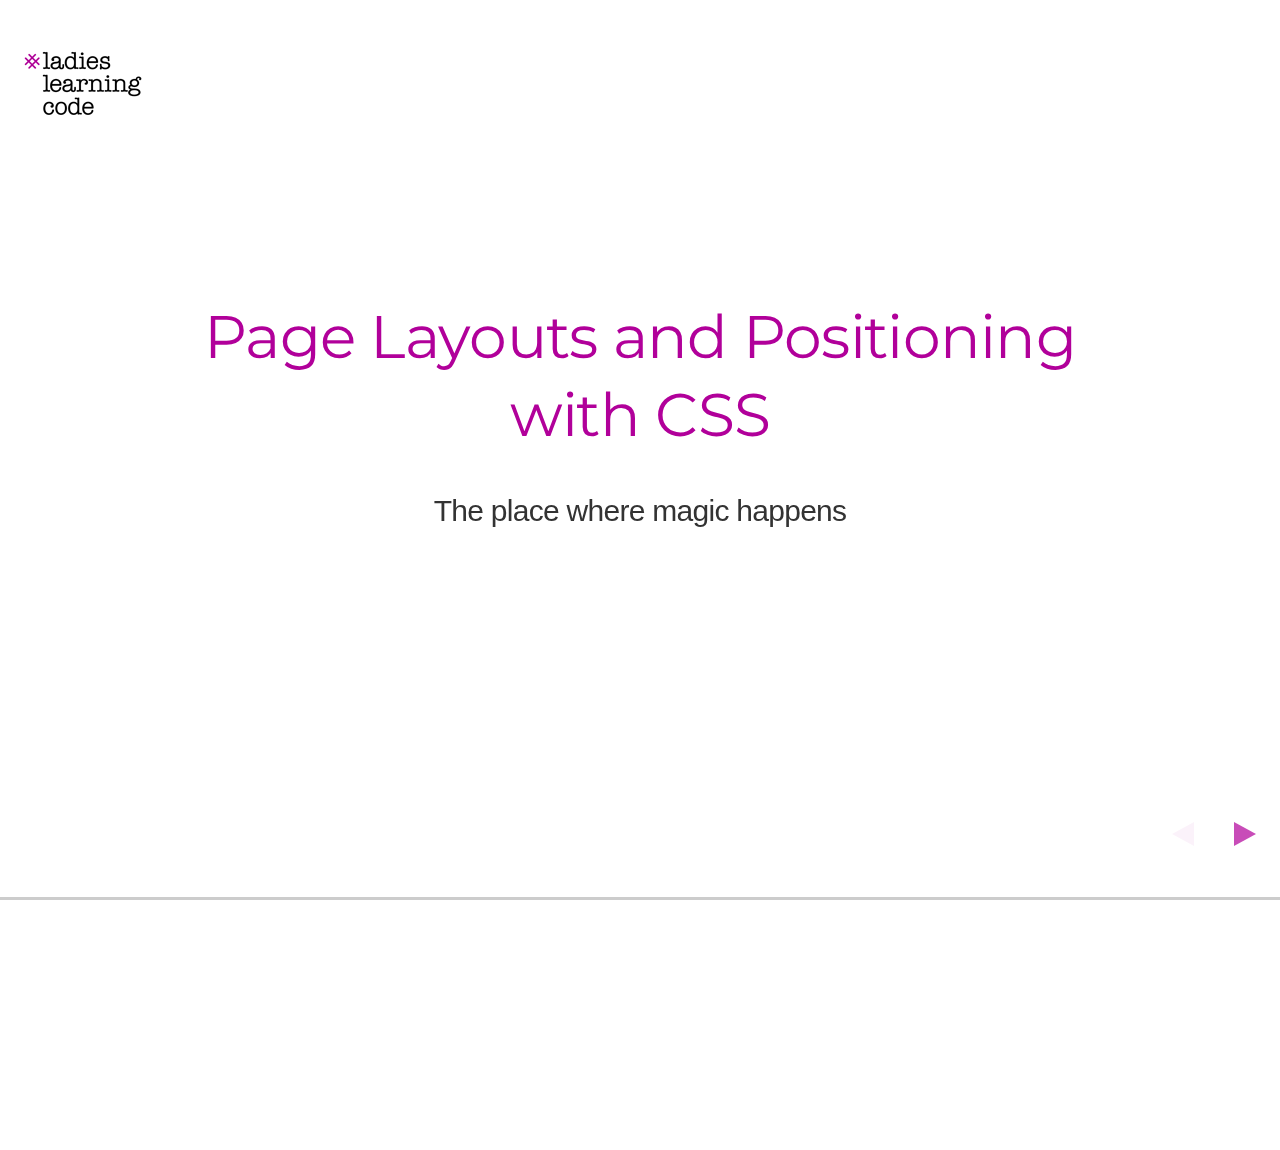
<file: index.html>
<!doctype html>
<html lang="en">

	<head>
		<meta charset="utf-8">

		<title>Ladies Learning Code - Page Layouts and Positioning with CSS</title>

		<meta name="apple-mobile-web-app-capable" content="yes" />
		<meta name="apple-mobile-web-app-status-bar-style" content="black-translucent" />

		<meta name="viewport" content="width=device-width, initial-scale=1.0, maximum-scale=1.0, user-scalable=no">
		<link href='http://fonts.googleapis.com/css?family=Montserrat:400,700' rel='stylesheet' type='text/css'>
    <link rel="stylesheet" href="framework/css/reveal.css">
		<link rel="stylesheet" href="framework/css/theme/llc.css" id="theme">
		<link rel="stylesheet" href="framework/css/overrides.css">
    <link rel="stylesheet" href="framework/lib/css/monokai.css">

		<!-- If the query includes 'print-pdf', include the PDF print sheet -->
		<script>
			if( window.location.search.match( /print-pdf/gi ) ) {
				var link = document.createElement( 'link' );
				link.rel = 'stylesheet';
				link.type = 'text/css';
				link.href = 'css/print/pdf.css';
				document.getElementsByTagName( 'head' )[0].appendChild( link );
			}
		</script>

		<!--[if lt IE 9]>
		<script src="lib/js/html5shiv.js"></script>
		<![endif]-->
	</head>

	<body>

		<div class="reveal">

			<div class="slides">

				<section class="center">
					<h1>Page Layouts and Positioning with CSS</h1>
					<p>The place where magic happens</p>
				</section>

				<section class="cover">
					<div class="instructors">
						<h3>Your Instructor:</h3>
						<ul>
							<li>
								<img src="content/images/kevin_avatar.jpg" alt="">
								<div class="instructor-info">
									<h3>Kevin Lee</h3>
									<p>kevin@wesellsocks.com</p>
									<p><a href="http://wesellsocks.com">wesellsocks.com</a></p>
									<p><a href="https://twitter.com/livekeen">@livekeen</a></p>
								</div>
							</li>
						</ul>
						<div class="credits">
							<p>Thanks to <a href="#">Pearl Chen</a> and <a href="#">Mark Reale</a> for creating the foundation for today's content</p>
						</div>
					</div>

				</section>

        <section class="center">
          <h1>Good Morning</h1>
          <p>Welcome to Hackapalooza! I hope you&rsquo;re as excited as I am to learn how to improve your website! If you need any help don&rsquo;t hesitate to ask me or a mentor a question! That's what we&rsquo;re here for!</p>
        </section>

        <section>
          <h3>A quick refresher on what HTML is</h3>
          <p>We use HTML (Hypertext Markup Language) to help our browsers understand how we want things displayed.</p>

          <p>Think of it as being similar to the frame of a house. It holds all the other parts of a website together.</p>
          <pre><code>
    <!-- this is an example of a comment in html - tip: comments are useful for making notes! -->
    &lt;body id="css-layout">
      &lt;h1&gt;This is a header&lt;/h1>
      &lt;p>
        This is a paragraph with a &lt;strong&gt;strong (bold) tag within it&lt;/strong&gt;
      &lt;/p&gt;
      &lt;p class="box"&gt;
        This is a paragraph with a class of box on it&lt;/strong&gt;
      &lt;/p&gt;
      &lt;p class="box"&gt;
        This is a paragraph with a class of box on it&lt;/strong&gt;
      &lt;/p&gt;
    &lt;/body&gt;
          </code></pre>
        </section>

        <section>
          <h3>A quick refresher on what CSS is</h3>
          <p>CSS (Cascading Style Sheets) is what makes websites look nice. While HTML tells the browser what different parts of the page are, CSS says what those pieces should look like.</p>
          <p>Think of it as the furniture, decor and landscaping of a house. It makes a house look nice but a house is still a house without it.</p>
          <pre><code>
    /* the following is a tag (notice no hash or period) - this will affect every "p" tag */
    p {
      background: green;
    }

    /* the following is an id (notice the hash) - you can use each id once per page */
    #css-layout {
      border: 4px solid blue;
    }

    /* the following is a class (notice the period) - you can use each class multiple times per page */
    .box {
      border: 4px solid blue;
    }
          </code></pre>
        </section>

        <section class="center">
          <h1>Alright. Now that we're all refreshed, let's get started!</h1>
        </section>

        <section>
          <h3>Getting Started 1/3</h3>
          <ul>
            <li>
              First, we're going to start by renaming your <code>final.html</code> to <code>index.html</code>
            </li>
            <li>
              In the <code>&lt;head&gt;</code> of your newly renamed <code>index.html</code> file we're going to add this:
            </li>
          </ul>
          <pre><code>
    &lt;head>
      <!-- this "link" tag tells the index.html page to use the styles.css file  -->
      &lt;link rel="stylesheet" type="text/css" href="styles.css">
    &lt;/head>
          </code></pre>
        </section>

        <section>
          <h3>Getting Started 2/3</h3>
          <ul>
            <li>
              Next let's create a file called <code>styles.css</code> in the same folder as <code>index.html</code> file</h3>
            </li>
            <li>
              In your <code>index.html</code> file copy and paste everything in <code>&lt;style&gt;</code> to <code>styles.css</code>
            </li>
          </ul>
        </section>

        <section>
          <h3>Getting Started 3/3</h3>
          <p>
            Open <code>index.html</code> in your browser (Chrome, Firefox...)
          </p>
          <p>
             Everything should look the same as before. The difference is now we're a little more organized. Everything html should be in <code>index.html</code> and everything css should be in <code>styles.css</code>
          </p>
          <p>
             We're pretty organized now but I think we can be even more organized than this. Let's go back to <code>styles.css</code> again.
          </p>
        </section>

        <section>
          <h3>Organize <code>styles.css</code> further</h3>
          <p>
            Let's use comments to further organize <code>styles.css</code>. Adding comments is invaluable because they let you make notes that only you will see. They're invisible to people viewing your website from a browser.
          </p>
          <pre><code>
  /*
  ------------------------------------------
  :: Hackapalooza 2014 Stylesheet
  :: Table of Contents
  ------------------------------------------
  
  :: Base Starting Project
  :: Page Layouts and Positioning with CSS
  :: Another lesson name
  :: Yet another lesson name
  */

  /* ------------------------------------------
  :: Base Starting Project
  ------------------------------------------ */

  /* this is a comment indicating where we will put your base starting project css */

  /* ------------------------------------------
  :: Page Layouts and Positioning with CSS
  ------------------------------------------ */

  body {
    background: white;
  }
          </code></pre>
        </section>

				<section class="center">
					<h1>Introducing page layouts</h1>
				</section>

				<section>
					<h3>Some examples of page layouts</h3>
					<img src="content/images/1a.png">
					<img src="content/images/1b.png">
					<img src="content/images/1c.png">
					<img src="content/images/1d.png">
				</section>

				<section>
          <h3>You don't need to add CSS to make a website</h3>
          <p>
            If you open <code>test.html</code> and maximize your browser screen you'll notice that reading the text from left to right is a bit of a pain. The more text there is, the more of a pain it becomes. Kind of annoying, right? 
          </p>
          <p>
            It's also not going to win any awards in the looks department either. Let's fix that by learning about different ways we can adjust the "properties" of our website.
          </p>
				</section>

				<section class="center">
					<h1>Introducing the <code>display</code> property</h1>
				</section>

				<section>
          <p>Every element has a default display value depending on what type of element (paragraph, header, bold) it is. The default for most elements is usually block or inline.</p>
          <p>For example, this paragraph is a block element. The browser by default sets it to be <code>display: block</code>.</b></p>
          <p>As you might imagine, the browser also sets some elements to be <code>display: inline</code>. <b>This bolded sentence for example, is an inline element.</b></p>
					<pre><code>
  /* the browser is pretty smart and sets these by default */
  
  p {
    display: block;
  }
  b, strong {
    display: inline;
  }
					</code></pre>
				</section>

        <section>
          <h3>Some examples of block and inline elements</h3>
          <pre><code>
  <!-- Heres some more examples of block elements -->
  &lt;div>Divs&lt;/div>
  &lt;section>section&lt;/section>
  &lt;footer>footer&lt;/footer>
  &lt;h1>Heading 1&lt;/h1>
  &lt;h2>Heading 2&lt;/h2>
  &lt;h3>Heading 3&lt;/h3>
  &lt;p>Paragraphs&lt;/p>
        </code></pre>
        <pre><code>
  <!-- Heres some more examples of inline elements -->
  &lt;span>Spans&lt;/span>
  &lt;strong>Bold (Strong)&lt;/strong>
  &lt;em>Italics (Emphasis)&lt;/em>
          </code></pre>
        </section>

        <section>
          <h3>Practice time: Let's try making the list items (which is usually a block element) an inline element</h3>
          <pre><code>
  &lt;footer> <!-- this is a footer -->
    &lt;ul> <!-- this is an unordered list -->
      &lt;li> <!-- this is a list item -->
        &lt;a href="index.html">Home&lt;/a> <!-- this is a link -->
      &lt;/li>
      &lt;li>
        &lt;a href="blank.html">The void&lt;/a>
      &lt;/li>
      &lt;li class="copyright">
        Copyright 2014 Kevin Lee
      &lt;/li>
    &lt;/ul>
  &lt;/footer>
          </code></pre>
        </section>

        <section>
          <h3>Practice time: Let's try making the list items (which is usually a block element) an inline element</h3>
          <pre><code>
  &lt;footer> <!-- this is a footer -->
    &lt;ul> <!-- this is an unordered list -->
      &lt;li> <!-- this is a list item -->
        &lt;a href="index.html">Home&lt;/a> <!-- this is a link -->
      &lt;/li>
      &lt;li>
        &lt;a href="blank.html">The void&lt;/a>
      &lt;/li>
      &lt;li class="copyright">
        Copyright 2014 Kevin Lee
      &lt;/li>
    &lt;/ul>
  &lt;/footer>
          </code></pre>
          <pre><code>
  li {
    display: inline;
  }
          </code></pre>
        </section>

        <section class="center">
          <h1>Introducing the box model</h1>
        </section>

        <section>
          <p>
            To understand the box model, we need to understand how the browser "sees" HTML elements. To the browser, every HTML element is a rectangular box.
          </p>
          <p>If we show the outlines of all the elements in an HTML document, it looks a bit like this:</p>
          <img src="content/images/redboxes.png" alt="">
        </section>

        <section>
          <p>CSS uses 5 properties to determine the size and spacing of these boxes:</p>
          <strong><code>Margin</code>, <code>border</code>, <code>padding</code>, <code>width</code>, and <code>height</code></strong>
          <img src="content/images/border-box-model.gif" alt="">
        </section>

        <section>
          <h3>Practice time: Let's try giving the unordered list a padding of 20px</h3>
          <pre><code>
  &lt;footer> <!-- this is a footer -->
    &lt;ul> <!-- this is an unordered list -->
      &lt;li> <!-- this is a list item -->
        &lt;a href="index.html">Home&lt;/a> <!-- this is a link -->
      &lt;/li>
      &lt;li>
        &lt;a href="blank.html">The void&lt;/a>
      &lt;/li>
      &lt;li class="copyright">
        Copyright 2014 Kevin Lee
      &lt;/li>
    &lt;/ul>
  &lt;/footer>
        </code></pre>
        </section>

        <section>
          <h3>Practice time: Let's try giving the unordered list a padding of 20px</h3>
          <pre><code>
  &lt;footer> <!-- this is a footer -->
    &lt;ul> <!-- this is an unordered list -->
      &lt;li> <!-- this is a list item -->
        &lt;a href="index.html">Home&lt;/a> <!-- this is a link -->
      &lt;/li>
      &lt;li>
        &lt;a href="blank.html">The void&lt;/a>
      &lt;/li>
      &lt;li class="copyright">
        Copyright 2014 Kevin Lee
      &lt;/li>
    &lt;/ul>
  &lt;/footer>
          </code></pre>
          <pre><code>
  ul {
    padding: 20px;
  }
          </code></pre>
        </section>

        <section>
          <h3>Margin vs. Padding</h3>
          <p>Adding padding to an element makes the element bigger, whereas adding a margin adds space around the element.</p>

          <p>If you make a 100px wide element, and then add 40px of padding to it, it will become 180px wide.</p>

          <p>If you add a 40px margin to a 100px wide element, it stays 100px wide.</p>

          <p>If you add a 1px border to a 100px wide element, it will become 102px wide.</p>

          <p>If your element doesn't have a border or a background, you may not be able to see the difference between margin and padding.</p>
        </section>

        <section class="center">
          <h1>Introducing <code>margin: auto</code></h1>
        </section>

        <section>
          <h3>margin: auto</h3>
          <p>Setting the width of a block-level element will prevent it from stretching out to the edges of its container to the left and right. Then, setting the left and right margins to <code>auto</code> will horizontally centre that element within its container. The element will take up the width you specify, then the remaining space will be split evenly between the two margins.</p>
        </section>

        <section>
          <h3>Practice time: Let's try giving the unordered list a max-width of 600px and a margin of auto</h3>
          <pre><code>
  &lt;footer> <!-- this is a footer -->
    &lt;ul> <!-- this is an unordered list -->
      &lt;li> <!-- this is a list item -->
        &lt;a href="index.html">Home&lt;/a> <!-- this is a link -->
      &lt;/li>
      &lt;li>
        &lt;a href="blank.html">The void&lt;/a>
      &lt;/li>
      &lt;li class="copyright">
        Copyright 2014 Kevin Lee
      &lt;/li>
    &lt;/ul>
  &lt;/footer>
          </code></pre>
        </section>

        <section>
          <h3>Practice time: Let's try giving the unordered list a max-width of 600px and a margin of auto</h3>
          <pre><code>
  &lt;footer> <!-- this is a footer -->
    &lt;ul> <!-- this is an unordered list -->
      &lt;li> <!-- this is a list item -->
        &lt;a href="index.html">Home&lt;/a> <!-- this is a link -->
      &lt;/li>
      &lt;li>
        &lt;a href="blank.html">The void&lt;/a>
      &lt;/li>
      &lt;li class="copyright">
        Copyright 2014 Kevin Lee
      &lt;/li>
    &lt;/ul>
  &lt;/footer>
          </code></pre>
          <pre><code>
  ul {
    padding: 20px;
    max-width: 600px;
    margin: auto;
  }
          </code></pre>
        </section>

        <section class="center">
          <h1>Introducing the <code>float</code> property</h1>
        </section>

        <section>
          <p>Another CSS property used for layouts is the float property.</p>
          <p>Floating an element (such as an image) will cause it to "float" to the side and cause other elements (nearby images and text) to wrap around the floated element.</p>
          <p>Here's an example of an image floated to the right:</p>
          <img src="content/images/float.png" alt="">
        </section>

        <section>
          <h3>Practice time: Let's try giving the list item with a class of copyright a float to the right</h3>
          <pre><code>
  &lt;footer> <!-- this is a footer -->
    &lt;ul> <!-- this is an unordered list -->
      &lt;li> <!-- this is a list item -->
        &lt;a href="index.html">Home&lt;/a> <!-- this is a link -->
      &lt;/li>
      &lt;li>
        &lt;a href="blank.html">The void&lt;/a>
      &lt;/li>
      &lt;li class="copyright">
        Copyright 2014 Kevin Lee
      &lt;/li>
    &lt;/ul>
  &lt;/footer>
          </code></pre>
        </section>

        <section>
          <h3>Practice time: Let's try giving the list item with a class of copyright a float to the right</h3>
          <pre><code>
  &lt;footer> <!-- this is a footer -->
    &lt;ul> <!-- this is an unordered list -->
      &lt;li> <!-- this is a list item -->
        &lt;a href="index.html">Home&lt;/a> <!-- this is a link -->
      &lt;/li>
      &lt;li>
        &lt;a href="blank.html">The void&lt;/a>
      &lt;/li>
      &lt;li class="copyright">
        Copyright 2014 Kevin Lee
      &lt;/li>
    &lt;/ul>
  &lt;/footer>
          </code></pre>
          <pre><code>
  .copyright {
    float: right;
  }
          </code></pre>
        </section>

        <section class="center">
          <h1>Introducing <code>position: fixed</code></h1>
        </section>

        <section>
          <p>
            In order to make more complex layouts, sometimes we need to use the position property. There are a variety of positions (absolute, fixed, static) but we're going to cover one position in this lesson called <code>position: fixed</code>.
          </p>
          <p>
            A fixed element always stays in the same place even if the page is scrolled.
          </p>
        </section>

        <section>
          <p>We can get our menu to stay at the top of the screen while the user scrolls with the position: fixed; declaration.</p>
          <p>position: fixed; requires us to set the bottom and right properties to tell the browser where to fix the menu to.</p>
          <pre><code>
  &lt;body>
    &lt;a class="back-to-top" href="#">Back to top&lt;/a>
  &lt;/body>
          </code></pre>
          <pre><code>
    .back-to-top {
      position: fixed;
      right: 0;
      bottom: 0;

      background: white;
      color: #333;
      padding: 20px;
      text-decoration: none;
    }
          </code></pre>
        </section>

        <section class="center">
          <h1>Bonus: Introducing <code>media queries</code></h1>
        </section>

        <section>
          <h3>Getting Responsive 1/3</h3>
          <p>"Responsive Design" is the strategy of making a site that "responds" to the browser and device that it is being shown on... by looking awesome no matter what.</p>
          <p>Media queries are the most powerful tool for doing this. Let's take our layout and have it display in one column when the browser is too small to fit the menu in the sidebar.</p>
        </section>

        <section>
          <h3>Getting Responsive 2/3</h3>
          <p>Let's try adding a media query:</p>
          <pre><code>
  /* this is a media query - if my browser is wider than 481px this gets ignored */
  @media (max-width: 481px) {

    /* css goes in here */

  }
          </code></pre>
        </section>

        <section>
          <h3>Getting Responsive 3/3</h3>
          <p>Let's try adding some CSS selectors into the media query to see how it works:</p>
          <pre><code>
  /* this is a media query - if my browser is wider than 481px this gets ignored */
  @media (max-width: 481px) {

    li {
      border-bottom: 1px solid whitesmoke;
      display: block;
      list-style: none;
      padding: 20px;
    }

    .copyright {
      float: none;
    }

  }
          </code></pre>
        </section>

        <section class="center">
          <h1>And... we're done!</h1>
          <p>Questions? Show and tell? If there's anything you're unclear about, now's definitely the time to ask!</p>
        </section>

		</div>

		<script src="framework/lib/js/head.min.js"></script>
    <script src="framework/js/reveal.min.js"></script>

		<script>

			// Full list of configuration options available here:
			// https://github.com/hakimel/reveal.js#configuration
			Reveal.initialize({
				controls: true,
				progress: true,
				history: true,
				center: false,

				theme: Reveal.getQueryHash().theme, // available themes are in /css/theme
				transition: Reveal.getQueryHash().transition || 'none', // default/cube/page/concave/zoom/linear/fade/none

				// Parallax scrolling
				// parallaxBackgroundImage: 'https://s3.amazonaws.com/hakim-static/reveal-js/reveal-parallax-1.jpg',
				// parallaxBackgroundSize: '2100px 900px',

				// Optional libraries used to extend on reveal.js
				dependencies: [
					{ src: 'framework/lib/js/classList.js', condition: function() { return !document.body.classList; } },
					{ src: 'framework/plugin/markdown/marked.js', condition: function() { return !!document.querySelector( '[data-markdown]' ); } },
					{ src: 'framework/plugin/markdown/markdown.js', condition: function() { return !!document.querySelector( '[data-markdown]' ); } },
					{ src: 'framework/plugin/highlight/highlight.js', async: true, callback: function() { hljs.initHighlightingOnLoad(); } },
					{ src: 'framework/plugin/zoom-js/zoom.js', async: true, condition: function() { return !!document.body.classList; } },
					{ src: 'framework/plugin/notes/notes.js', async: true, condition: function() { return !!document.body.classList; } }
				]
			});

		</script>

	</body>
</html>
</file>
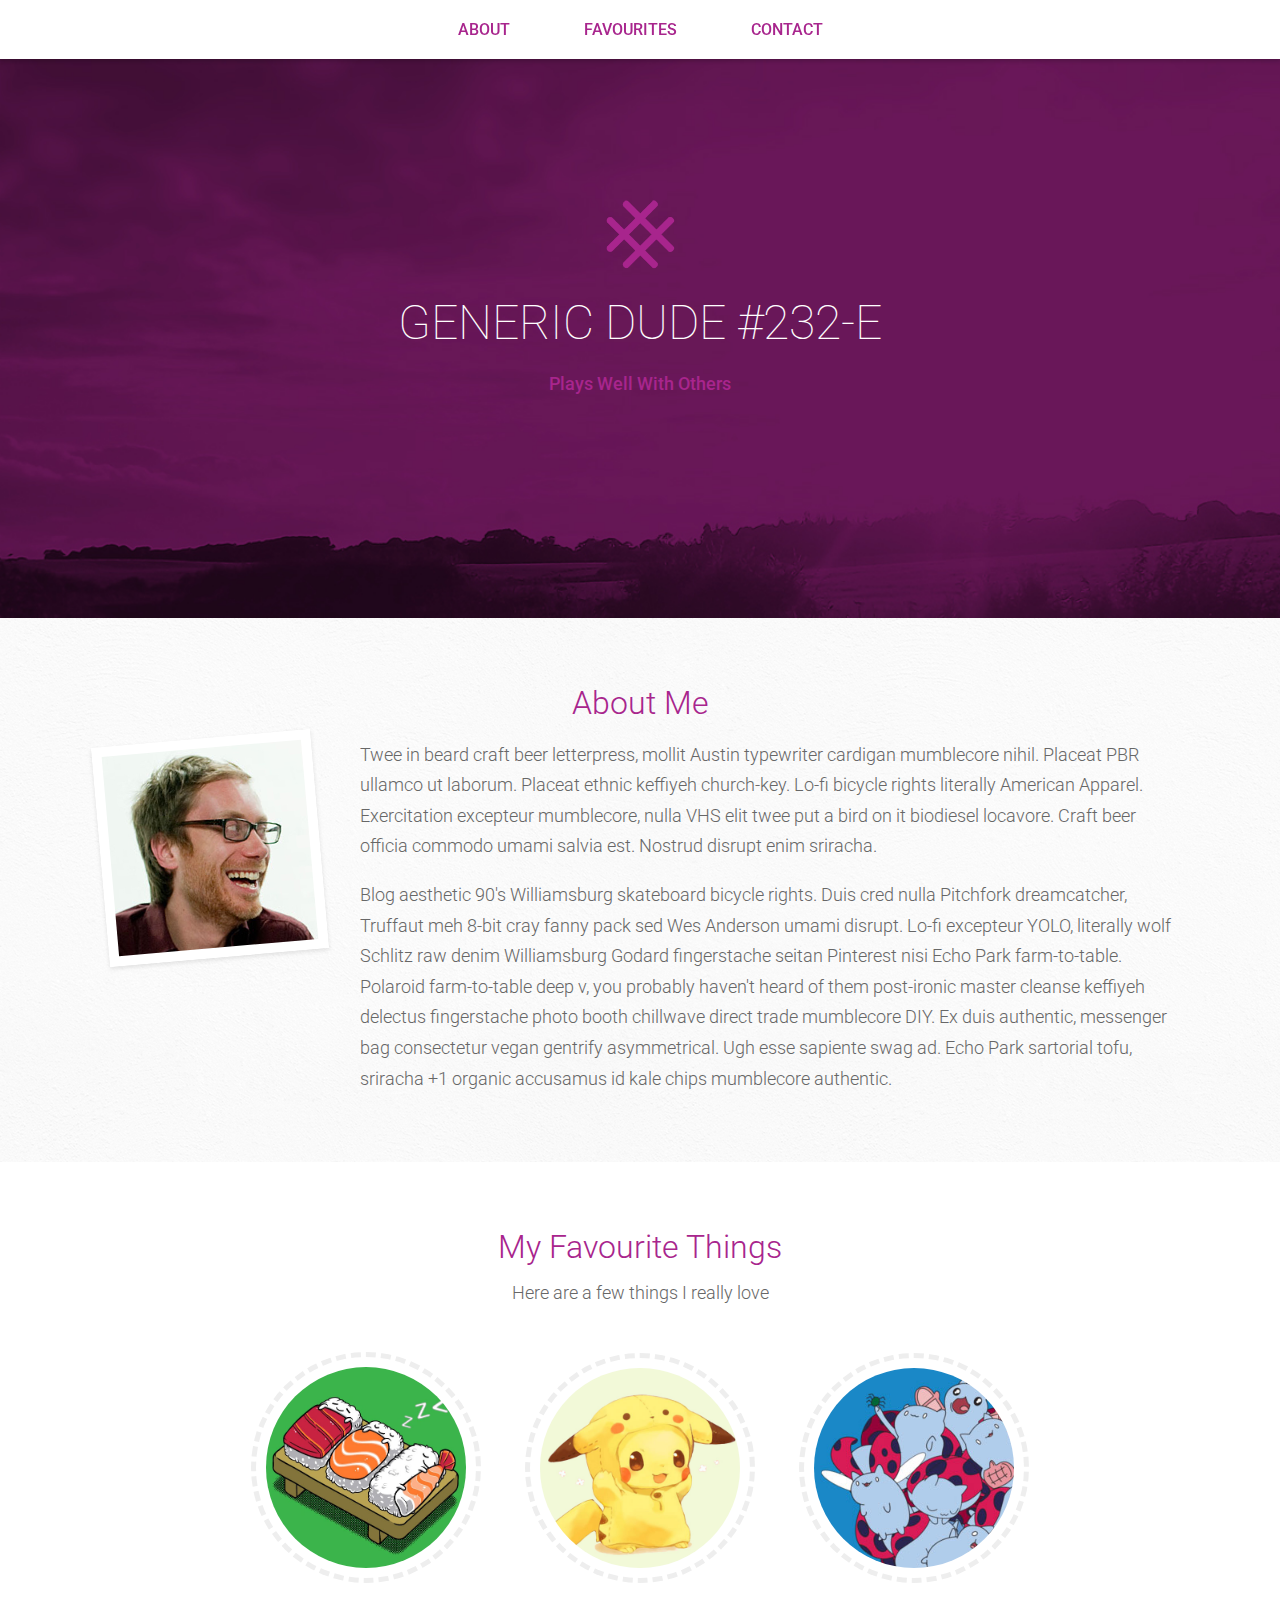
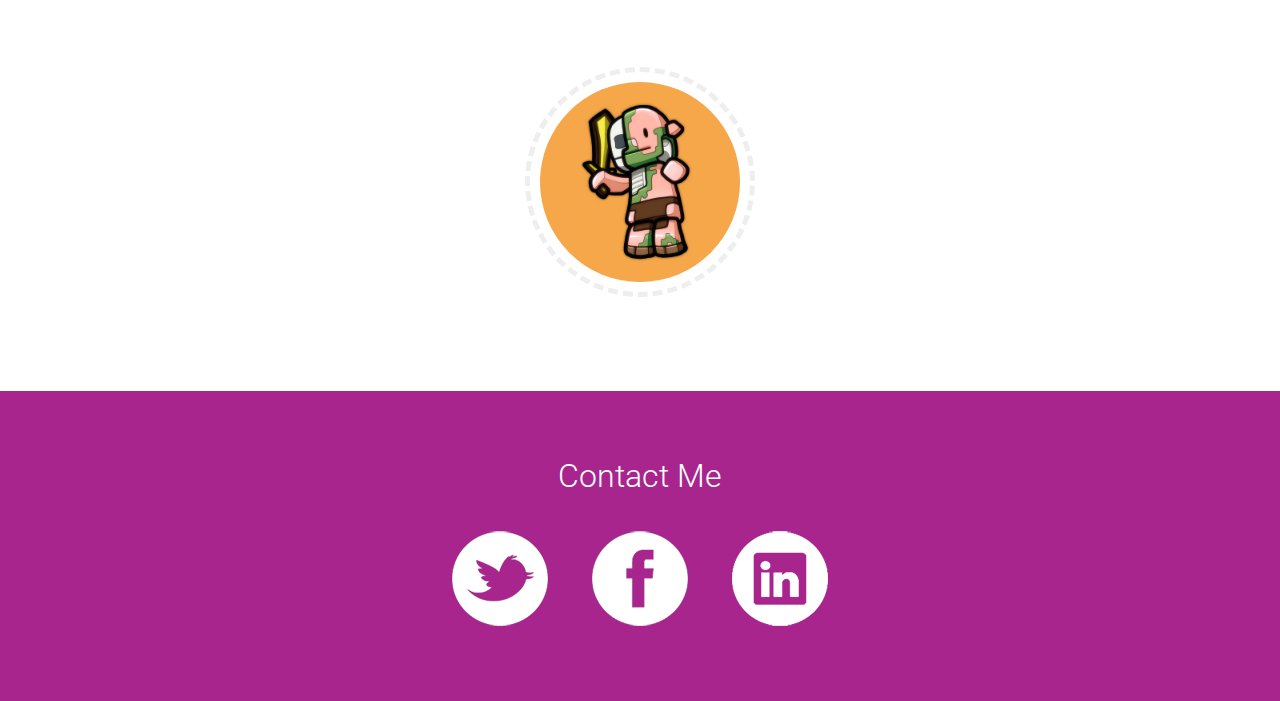
<file: my-project/index.html>
<!doctype html> 
<html>
<head>
  <title>Welcome to my site!</title>
  <link href='http://fonts.googleapis.com/css?family=Roboto:400,500,700,300,100' rel='stylesheet' type='text/css'>
  <style>
    /* normalize.css 2011-06-23T00:50 UTC //github.com/jonathantneal/normalize.css */
    article,aside,details,figcaption,figure,footer,header,hgroup,nav,section{display:block}html{cursor:default;font-size:100%;overflow-y:scroll;-webkit-tap-highlight-color:transparent;-ms-text-size-adjust:100%;-webkit-text-size-adjust:100%}body,form,input,button,select,textarea{font-size:100%;margin:0}a,a:active,a:hover{outline:none}a:focus{outline:thin dotted}abbr{_border-bottom:expression(this.title ? '1px dotted':'none')}abbr[title]{border-bottom:1px dotted}b,strong{font-weight:bold}dfn{font-style:italic}mark{background:#FF0;color:#000}pre,code,kbd,samp{font-family:monospace,monospace;_font-family:'courier new',monospace;font-size:1em}pre{white-space:pre;white-space:pre-wrap;word-wrap:break-word}q{quotes:none}q:before,q:after{content:'';content:none}small,sub,sup{font-size:75%}sub,sup{line-height:0;position:relative;vertical-align:baseline}sup{top:-0.5em}sub{bottom:-0.25em}nav ul{list-style:none}audio[controls],canvas,video{display:inline-block;*display:inline}audio{display:none;_display:expression(this.controls ? 'inline':'none');*zoom:1}audio[controls]{display:inline-block}img{border:0;-ms-interpolation-mode:bicubic}svg:not(:root){ overflow:hidden}legend{*margin-left:-7px}button,input,select,textarea{vertical-align:baseline;*vertical-align:middle}button,input{line-height:normal;_overflow:expression(this.type == 'button|reset|submit' ? 'visible':'')}button,input[type="button"],input[type="reset"],input[type="submit"]{overflow:visible;-webkit-appearance:button}input[type="checkbox"],input[type="radio"]{box-sizing:border-box}input[type="search"]{-webkit-appearance:textfield;-moz-box-sizing:content-box;-webkit-box-sizing:content-box;box-sizing:content-box}input[type="search"]::-webkit-search-decoration{ -webkit-appearance:none}button::-moz-focus-inner,input::-moz-focus-inner{border:0;padding:0}textarea{overflow:auto;vertical-align:top}table{border-collapse:collapse;border-spacing:0}
    body {      
      color: #676767;
      font-family: 'Roboto', Helvetica, Arial, sans-serif;
      font-weight: 300;
      -webkit-font-smoothing: antialiased;
    }
    h1, h2, h3 {
      font-family: 'Roboto', sans-serif;
      font-weight: 300;
      margin: .5em 0;
    }
    h1 {
      font-size: 48px;
      font-weight: 100;
      color: white;
    }
    h2 {
      font-size: 32px;
    }
    h3 {
      font-size: 18px;
    }
    p {
      line-height: 1.7;
      font-size: 18px;
      overflow: hidden;
    }
    img.logo {
      margin: 0 auto;
      display: block;
    }
    img.profile {
      background: white;
      width: 200px;
      height: 200px;
      padding: 10px;
      float: left;
      margin-right: 40px;
      box-shadow: 0 2px 4px rgba(0,0,0,0.1);
      transform:rotate(-5deg);
      -ms-transform:rotate(-5deg); /* IE 9 */
      -webkit-transform:rotate(-5deg);
      z-index: -99;
    }
    img.favourite {
      border: 5px dashed #eee;
      border-radius: 50%;
      width: 200px;
      padding: 10px;
      margin: 40px 20px;
    }
    section.box {
      padding: 50px 100px;
    }
    section.box h2 {
      /*color: #11BD69;*/
      color: #a8258d;
    }
    section.banner {
      padding-top: 200px;
      padding-bottom: 200px;
      background: url('images/background1.jpg');
      background-attachment: fixed;
      background-size: cover;
      background-position: center bottom;
      color: #222;
      text-align: center;
    }
    section.banner p {
      font-size: 18px;
      font-weight: 500;
      color: #a8258d;
    }
    section.banner h1 {
      text-transform: uppercase;
      margin-bottom: 10px;
    }
    section.about {
      background: url('images/tile1.png');
      overflow: hidden;
    }
    section.about h2 {
      text-align: center;
    }
    section.favourites {
      text-align: center;
    }
    section.contact {
      text-align: center;
      background: #A8258D;
      background-size: cover;
    }
    section.contact h2 {
      color: white;
    }
    section.contact img {
      margin: 20px;
    }
    .menu {
      list-style: none;
      padding: 0;
      margin: 0;
      text-align: center;
      box-shadow: 0 2px 4px rgba(0,0,0,0.2);
      background: #ffffff;
      position: fixed;
      top: 0;
      left: 0;
      width: 100%;
      z-index: 99;
    }
    .menu li {
      display: inline-block;
      padding: 20px 35px;
    }
    .menu a {
      text-decoration: none;
      color: #a8258d;
      font-weight: bold;
      text-transform: uppercase;
      font-weight: 500;
    }
  </style>
</head>
<body>
  <ul class="menu">
    <li><a href="#about">About</a></li>
    <li><a href="#favourites">Favourites</a></li>
    <li><a href="#contact">Contact</a></li>
  </ul>
  <section class="banner">
    <img class="logo" src="images/logo.png">
    <h1>Generic Dude #232-E</h1>
    <p>Plays Well With Others</p>
  </section>
  <section id="about" class="about box">
    <h2>About Me</h2>
    <img class="profile" src="images/profile.jpg">
    <p>Twee in beard craft beer letterpress, mollit Austin typewriter cardigan mumblecore nihil. Placeat PBR ullamco ut laborum. Placeat ethnic keffiyeh church-key. Lo-fi bicycle rights literally American Apparel. Exercitation excepteur mumblecore, nulla VHS elit twee put a bird on it biodiesel locavore. Craft beer officia commodo umami salvia est. Nostrud disrupt enim sriracha.</p>
    <p>Blog aesthetic 90's Williamsburg skateboard bicycle rights. Duis cred nulla Pitchfork dreamcatcher, Truffaut meh 8-bit cray fanny pack sed Wes Anderson umami disrupt. Lo-fi excepteur YOLO, literally wolf Schlitz raw denim Williamsburg Godard fingerstache seitan Pinterest nisi Echo Park farm-to-table. Polaroid farm-to-table deep v, you probably haven't heard of them post-ironic master cleanse keffiyeh delectus fingerstache photo booth chillwave direct trade mumblecore DIY. Ex duis authentic, messenger bag consectetur vegan gentrify asymmetrical. Ugh esse sapiente swag ad. Echo Park sartorial tofu, sriracha +1 organic accusamus id kale chips mumblecore authentic.</p>
  </section>
  <section id="favourites" class="favourites box">
    <h2>My Favourite Things</h2>
    <h3>Here are a few things I really love</h3>
    <img class="favourite" src="images/favourite3.jpg">
    <img class="favourite" src="images/favourite2.jpg">
    <img class="favourite" src="images/favourite1.jpg">
    <img class="favourite" src="images/favourite4.jpg">
  </section>
  <section id="contact" class="contact box">
    <h2>Contact Me</h2>
    <a href="https://twitter.com/livekeen" target="_blank"><img src="images/twitter.png"></a>
    <a href="https://facebook.com/livekeen" target="_blank"><img src="images/facebook.png"></a>
    <a href="http://www.linkedin.com/in/livekeen" target="_blank"><img src="images/linkedin.png"></a>
  </section>
</body>
</html>
</file>
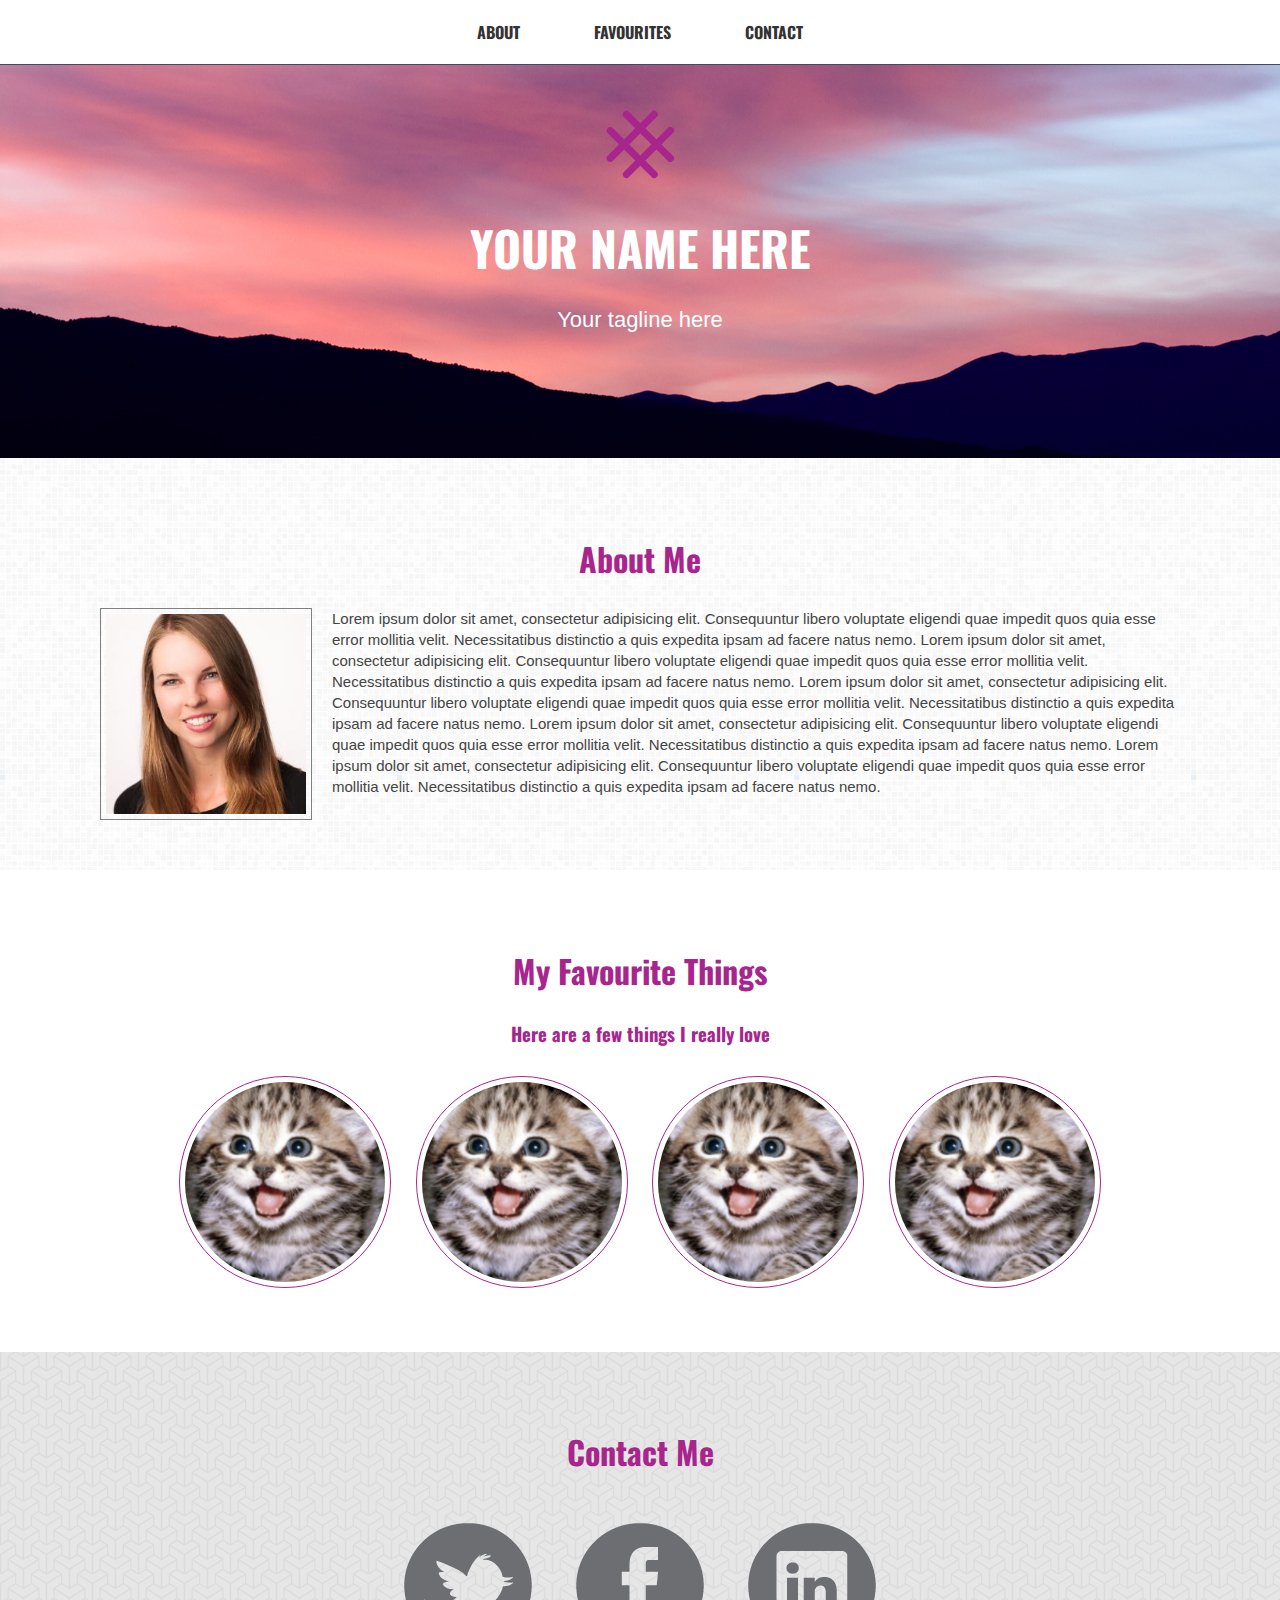
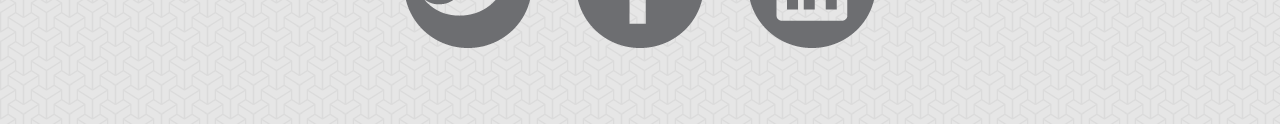
<file: Base Starting Project/final.html>
<!doctype html> 
<html>
<head>
  <title>Ladies Learning Code HTML and CSS</title>
  <link href='http://fonts.googleapis.com/css?family=Oswald' rel='stylesheet' type='text/css'>
  <style>
    /* normalize.css 2011-06-23T00:50 UTC //github.com/jonathantneal/normalize.css */
    article,aside,details,figcaption,figure,footer,header,hgroup,nav,section{display:block}html{cursor:default;font-size:100%;overflow-y:scroll;-webkit-tap-highlight-color:transparent;-ms-text-size-adjust:100%;-webkit-text-size-adjust:100%}body,form,input,button,select,textarea{font-size:100%;margin:0}a,a:active,a:hover{outline:none}a:focus{outline:thin dotted}abbr{_border-bottom:expression(this.title ? '1px dotted':'none')}abbr[title]{border-bottom:1px dotted}b,strong{font-weight:bold}dfn{font-style:italic}mark{background:#FF0;color:#000}pre,code,kbd,samp{font-family:monospace,monospace;_font-family:'courier new',monospace;font-size:1em}pre{white-space:pre;white-space:pre-wrap;word-wrap:break-word}q{quotes:none}q:before,q:after{content:'';content:none}small,sub,sup{font-size:75%}sub,sup{line-height:0;position:relative;vertical-align:baseline}sup{top:-0.5em}sub{bottom:-0.25em}nav ul{list-style:none}audio[controls],canvas,video{display:inline-block;*display:inline}audio{display:none;_display:expression(this.controls ? 'inline':'none');*zoom:1}audio[controls]{display:inline-block}img{border:0;-ms-interpolation-mode:bicubic}svg:not(:root){ overflow:hidden}legend{*margin-left:-7px}button,input,select,textarea{vertical-align:baseline;*vertical-align:middle}button,input{line-height:normal;_overflow:expression(this.type == 'button|reset|submit' ? 'visible':'')}button,input[type="button"],input[type="reset"],input[type="submit"]{overflow:visible;-webkit-appearance:button}input[type="checkbox"],input[type="radio"]{box-sizing:border-box}input[type="search"]{-webkit-appearance:textfield;-moz-box-sizing:content-box;-webkit-box-sizing:content-box;box-sizing:content-box}input[type="search"]::-webkit-search-decoration{ -webkit-appearance:none}button::-moz-focus-inner,input::-moz-focus-inner{border:0;padding:0}textarea{overflow:auto;vertical-align:top}table{border-collapse:collapse;border-spacing:0}
    body {      
      color: #444444;
      font-family: Helvetica, Arial, sans-serif;
    }
    h1 {
      font-size: 48px;
    }
    h2 {
      font-size: 32px;
    }
    h1, h2, h3 {
      font-family: 'Oswald', sans-serif;
    }
    p {
      line-height: 1.4;
      font-size: 15px;
    }
    img.logo {
      margin: 0 auto;
      display: block;
    }
    img.profile {
      border: 1px solid grey;
      width: 200px;
      height: 200px;
      padding: 5px;
      margin-right: 10px;
      float: left;
      margin-right: 20px;
    }
    img.favourite {
      border: 1px solid #A8258D;
      border-radius: 50%;
      width: 200px;
      padding: 5px;
      margin: 10px;
    }
    section.banner {
      padding-top: 110px;
      padding-bottom: 100px;
      background: url('images/background.jpg');
      background-attachment: fixed;
      color: #ffffff;
      text-align: center;
    }
    section.banner p {
      font-size: 22px;
    }
    section.banner h1 {
      text-transform: uppercase;
      margin-bottom: 10px;
    }
    section.about {
      background: url('images/tile1.png');
      overflow: hidden;
    }
    section.about h2 {
      text-align: center;
    }
    section.favourites {
      text-align: center;
    }
    section.contact {
      text-align: center;
      background: url('images/tile2.png');
    }
    section.contact img {
      margin: 20px;
    }
    section.box {
      padding: 50px 100px;
    }
    section.box h2, section.box h3 {
      color: #A8258D;
    }
    .menu {
      list-style: none;
      padding: 0;
      margin: 0;
      text-align: center;
      border-bottom: 1px solid #434A5C;
      background: #ffffff;
      position: fixed;
      top: 0;
      left: 0;
      width: 100%;
    }
    .menu li {
      display: inline-block;
      padding: 20px 35px;
    }
    .menu a {
      text-decoration: none;
      color: #333333;
      font-weight: bold;
      text-transform: uppercase;
      font-family: 'Oswald', sans-serif;
    }
  </style>
</head>
<body>
  <ul class="menu">
    <li><a href="#about">About</a></li>
    <li><a href="#favourites">Favourites</a></li>
    <li><a href="#contact">Contact</a></li>
  </ul>
  <section class="banner">
    <img class="logo" src="images/logo.png">
    <h1>Your name here</h1>
    <p>Your tagline here</p>
  </section>
  <section id="about" class="about box">
    <h2>About Me</h2>
    <img class="profile" src="images/profile.jpg">
    <p>Lorem ipsum dolor sit amet, consectetur adipisicing elit. Consequuntur libero voluptate eligendi quae impedit quos quia esse error mollitia velit. Necessitatibus distinctio a quis expedita ipsam ad facere natus nemo. Lorem ipsum dolor sit amet, consectetur adipisicing elit. Consequuntur libero voluptate eligendi quae impedit quos quia esse error mollitia velit. Necessitatibus distinctio a quis expedita ipsam ad facere natus nemo. Lorem ipsum dolor sit amet, consectetur adipisicing elit. Consequuntur libero voluptate eligendi quae impedit quos quia esse error mollitia velit. Necessitatibus distinctio a quis expedita ipsam ad facere natus nemo. Lorem ipsum dolor sit amet, consectetur adipisicing elit. Consequuntur libero voluptate eligendi quae impedit quos quia esse error mollitia velit. Necessitatibus distinctio a quis expedita ipsam ad facere natus nemo. Lorem ipsum dolor sit amet, consectetur adipisicing elit. Consequuntur libero voluptate eligendi quae impedit quos quia esse error mollitia velit. Necessitatibus distinctio a quis expedita ipsam ad facere natus nemo.</p>
  </section>
  <section id="favourites" class="favourites box">
    <h2>My Favourite Things</h2>
    <h3>Here are a few things I really love</h3>
    <img class="favourite" src="images/kitten.jpg">
    <img class="favourite" src="images/kitten.jpg">
    <img class="favourite" src="images/kitten.jpg">
    <img class="favourite" src="images/kitten.jpg">
  </section>
  <section id="contact" class="contact box">
    <h2>Contact Me</h2>
    <a href="https://twitter.com/tessthornton"><img src="images/twitter.png"></a>
    <a href="https://facebook.com/tessthornton"><img src="images/facebook.png"></a>
    <a href="https://linkedin.com/tessthornton"><img src="images/linkedin.png"></a>
  </section>
</body>
</html>
</file>
<file: framework/css/reveal.css>
@charset "UTF-8";

/*!
 * reveal.js
 * http://lab.hakim.se/reveal-js
 * MIT licensed
 *
 * Copyright (C) 2014 Hakim El Hattab, http://hakim.se
 */


/*********************************************
 * RESET STYLES
 *********************************************/

html, body, .reveal div, .reveal span, .reveal applet, .reveal object, .reveal iframe,
.reveal h1, .reveal h2, .reveal h3, .reveal h4, .reveal h5, .reveal h6, .reveal p, .reveal blockquote, .reveal pre,
.reveal a, .reveal abbr, .reveal acronym, .reveal address, .reveal big, .reveal cite, .reveal code,
.reveal del, .reveal dfn, .reveal em, .reveal img, .reveal ins, .reveal kbd, .reveal q, .reveal s, .reveal samp,
.reveal small, .reveal strike, .reveal strong, .reveal sub, .reveal sup, .reveal tt, .reveal var,
.reveal b, .reveal u, .reveal i, .reveal center,
.reveal dl, .reveal dt, .reveal dd, .reveal ol, .reveal ul, .reveal li,
.reveal fieldset, .reveal form, .reveal label, .reveal legend,
.reveal table, .reveal caption, .reveal tbody, .reveal tfoot, .reveal thead, .reveal tr, .reveal th, .reveal td,
.reveal article, .reveal aside, .reveal canvas, .reveal details, .reveal embed,
.reveal figure, .reveal figcaption, .reveal footer, .reveal header, .reveal hgroup,
.reveal menu, .reveal nav, .reveal output, .reveal ruby, .reveal section, .reveal summary,
.reveal time, .reveal mark, .reveal audio, video {
	margin: 0;
	padding: 0;
	border: 0;
	font-size: 100%;
	font: inherit;
	vertical-align: baseline;
}

.reveal article, .reveal aside, .reveal details, .reveal figcaption, .reveal figure,
.reveal footer, .reveal header, .reveal hgroup, .reveal menu, .reveal nav, .reveal section {
	display: block;
}


/*********************************************
 * GLOBAL STYLES
 *********************************************/

html,
body {
	width: 100%;
	height: 100%;
	overflow: hidden;
}

body {
	position: relative;
	line-height: 1;
}

::selection {
	background: #FF5E99;
	color: #fff;
	text-shadow: none;
}


/*********************************************
 * HEADERS
 *********************************************/

.reveal h1,
.reveal h2,
.reveal h3,
.reveal h4,
.reveal h5,
.reveal h6 {
	-webkit-hyphens: auto;
	   -moz-hyphens: auto;
	        hyphens: auto;

	word-wrap: break-word;
	line-height: 1;
}

.reveal h1 { font-size: 3.77em; }
.reveal h2 { font-size: 2.11em;	}
.reveal h3 { font-size: 1.55em;	}
.reveal h4 { font-size: 1em;	}


/*********************************************
 * VIEW FRAGMENTS
 *********************************************/

.reveal .slides section .fragment {
	opacity: 0;

	-webkit-transition: all .2s ease;
	   -moz-transition: all .2s ease;
	    -ms-transition: all .2s ease;
	     -o-transition: all .2s ease;
	        transition: all .2s ease;
}
	.reveal .slides section .fragment.visible {
		opacity: 1;
	}

.reveal .slides section .fragment.grow {
	opacity: 1;
}
	.reveal .slides section .fragment.grow.visible {
		-webkit-transform: scale( 1.3 );
		   -moz-transform: scale( 1.3 );
		    -ms-transform: scale( 1.3 );
		     -o-transform: scale( 1.3 );
		        transform: scale( 1.3 );
	}

.reveal .slides section .fragment.shrink {
	opacity: 1;
}
	.reveal .slides section .fragment.shrink.visible {
		-webkit-transform: scale( 0.7 );
		   -moz-transform: scale( 0.7 );
		    -ms-transform: scale( 0.7 );
		     -o-transform: scale( 0.7 );
		        transform: scale( 0.7 );
	}

.reveal .slides section .fragment.zoom-in {
	opacity: 0;

	-webkit-transform: scale( 0.1 );
	   -moz-transform: scale( 0.1 );
	    -ms-transform: scale( 0.1 );
	     -o-transform: scale( 0.1 );
	        transform: scale( 0.1 );
}

	.reveal .slides section .fragment.zoom-in.visible {
		opacity: 1;

		-webkit-transform: scale( 1 );
		   -moz-transform: scale( 1 );
		    -ms-transform: scale( 1 );
		     -o-transform: scale( 1 );
		        transform: scale( 1 );
	}

.reveal .slides section .fragment.roll-in {
	opacity: 0;

	-webkit-transform: rotateX( 90deg );
	   -moz-transform: rotateX( 90deg );
	    -ms-transform: rotateX( 90deg );
	     -o-transform: rotateX( 90deg );
	        transform: rotateX( 90deg );
}
	.reveal .slides section .fragment.roll-in.visible {
		opacity: 1;

		-webkit-transform: rotateX( 0 );
		   -moz-transform: rotateX( 0 );
		    -ms-transform: rotateX( 0 );
		     -o-transform: rotateX( 0 );
		        transform: rotateX( 0 );
	}

.reveal .slides section .fragment.fade-out {
	opacity: 1;
}
	.reveal .slides section .fragment.fade-out.visible {
		opacity: 0;
	}

.reveal .slides section .fragment.semi-fade-out {
	opacity: 1;
}
	.reveal .slides section .fragment.semi-fade-out.visible {
		opacity: 0.5;
	}

.reveal .slides section .fragment.current-visible {
	opacity:0;
}

.reveal .slides section .fragment.current-visible.current-fragment {
	opacity:1;
}

.reveal .slides section .fragment.highlight-red,
.reveal .slides section .fragment.highlight-current-red,
.reveal .slides section .fragment.highlight-green,
.reveal .slides section .fragment.highlight-current-green,
.reveal .slides section .fragment.highlight-blue,
.reveal .slides section .fragment.highlight-current-blue {
	opacity: 1;
}
	.reveal .slides section .fragment.highlight-red.visible {
		color: #ff2c2d
	}
	.reveal .slides section .fragment.highlight-green.visible {
		color: #17ff2e;
	}
	.reveal .slides section .fragment.highlight-blue.visible {
		color: #1b91ff;
	}

.reveal .slides section .fragment.highlight-current-red.current-fragment {
	color: #ff2c2d
}
.reveal .slides section .fragment.highlight-current-green.current-fragment {
	color: #17ff2e;
}
.reveal .slides section .fragment.highlight-current-blue.current-fragment {
	color: #1b91ff;
}


/*********************************************
 * DEFAULT ELEMENT STYLES
 *********************************************/

/* Fixes issue in Chrome where italic fonts did not appear when printing to PDF */
.reveal:after {
  content: '';
  font-style: italic;
}

.reveal iframe {
	z-index: 1;
}

/* Ensure certain elements are never larger than the slide itself */
.reveal img,
.reveal video,
.reveal iframe {
	max-width: 95%;
	max-height: 95%;
}

/** Prevents layering issues in certain browser/transition combinations */
.reveal a {
	position: relative;
}

.reveal strong,
.reveal b {
	font-weight: bold;
}

.reveal em,
.reveal i {
	font-style: italic;
}

.reveal ol,
.reveal ul {
	display: inline-block;

	text-align: left;
	margin: 0 0 0 1em;
}

.reveal ol {
	list-style-type: decimal;
}

.reveal ul {
	list-style-type: disc;
}

.reveal ul ul {
	list-style-type: square;
}

.reveal ul ul ul {
	list-style-type: circle;
}

.reveal ul ul,
.reveal ul ol,
.reveal ol ol,
.reveal ol ul {
	display: block;
	margin-left: 40px;
}

.reveal p {
	margin-bottom: 10px;
	line-height: 1.4;
}

.reveal q,
.reveal blockquote {
	quotes: none;
}

.reveal blockquote {
	display: block;
	position: relative;
	width: 70%;
	margin: 5px auto;
	padding: 5px;

	font-style: italic;
	background: rgba(255, 255, 255, 0.05);
	box-shadow: 0px 0px 2px rgba(0,0,0,0.2);
}
	.reveal blockquote p:first-child,
	.reveal blockquote p:last-child {
		display: inline-block;
	}

.reveal q {
	font-style: italic;
}

.reveal pre {
	display: block;
	position: relative;
	width: 90%;
	margin: 15px auto;

	text-align: left;
	font-size: 0.55em;
	font-family: monospace;
	line-height: 1.2em;

	word-wrap: break-word;

	box-shadow: 0px 0px 6px rgba(0,0,0,0.3);
}
.reveal code {
	font-family: monospace;
}
.reveal pre code {
	padding: 5px;
	overflow: auto;
	max-height: 400px;
	word-wrap: normal;
}
.reveal pre.stretch code {
	height: 100%;
	max-height: 100%;

	-webkit-box-sizing: border-box;
	   -moz-box-sizing: border-box;
	        box-sizing: border-box;
}

.reveal table th,
.reveal table td {
	text-align: left;
	padding-right: .3em;
}

.reveal table th {
	font-weight: bold;
}

.reveal sup {
	vertical-align: super;
}
.reveal sub {
	vertical-align: sub;
}

.reveal small {
	display: inline-block;
	font-size: 0.6em;
	line-height: 1.6;
	vertical-align: top;
}

.reveal small * {
	vertical-align: top;
}

.reveal .stretch {
	max-width: none;
	max-height: none;
}


/*********************************************
 * CONTROLS
 *********************************************/

.reveal .controls {
	display: none;
	position: fixed;
	width: 110px;
	height: 110px;
	z-index: 30;
	right: 10px;
	bottom: 10px;
}

.reveal .controls div {
	position: absolute;
	opacity: 0.05;
	width: 0;
	height: 0;
	border: 12px solid transparent;

	-moz-transform: scale(.9999);

	-webkit-transition: all 0.2s ease;
	   -moz-transition: all 0.2s ease;
	    -ms-transition: all 0.2s ease;
	     -o-transition: all 0.2s ease;
	        transition: all 0.2s ease;
}

.reveal .controls div.enabled {
	opacity: 0.7;
	cursor: pointer;
}

.reveal .controls div.enabled:active {
	margin-top: 1px;
}

	.reveal .controls div.navigate-left {
		top: 42px;

		border-right-width: 22px;
		border-right-color: #eee;
	}
		.reveal .controls div.navigate-left.fragmented {
			opacity: 0.3;
		}

	.reveal .controls div.navigate-right {
		left: 74px;
		top: 42px;

		border-left-width: 22px;
		border-left-color: #eee;
	}
		.reveal .controls div.navigate-right.fragmented {
			opacity: 0.3;
		}

	.reveal .controls div.navigate-up {
		left: 42px;

		border-bottom-width: 22px;
		border-bottom-color: #eee;
	}
		.reveal .controls div.navigate-up.fragmented {
			opacity: 0.3;
		}

	.reveal .controls div.navigate-down {
		left: 42px;
		top: 74px;

		border-top-width: 22px;
		border-top-color: #eee;
	}
		.reveal .controls div.navigate-down.fragmented {
			opacity: 0.3;
		}


/*********************************************
 * PROGRESS BAR
 *********************************************/

.reveal .progress {
	position: fixed;
	display: none;
	height: 3px;
	width: 100%;
	bottom: 0;
	left: 0;
	z-index: 10;
}
	.reveal .progress:after {
		content: '';
		display: 'block';
		position: absolute;
		height: 20px;
		width: 100%;
		top: -20px;
	}
	.reveal .progress span {
		display: block;
		height: 100%;
		width: 0px;

		-webkit-transition: width 800ms cubic-bezier(0.260, 0.860, 0.440, 0.985);
		   -moz-transition: width 800ms cubic-bezier(0.260, 0.860, 0.440, 0.985);
		    -ms-transition: width 800ms cubic-bezier(0.260, 0.860, 0.440, 0.985);
		     -o-transition: width 800ms cubic-bezier(0.260, 0.860, 0.440, 0.985);
		        transition: width 800ms cubic-bezier(0.260, 0.860, 0.440, 0.985);
	}

/*********************************************
 * SLIDE NUMBER
 *********************************************/

.reveal .slide-number {
	position: fixed;
	display: block;
	right: 15px;
	bottom: 15px;
	opacity: 0.5;
	z-index: 31;
	font-size: 12px;
}

/*********************************************
 * SLIDES
 *********************************************/

.reveal {
	position: relative;
	width: 100%;
	min-height: 100%;

	-ms-touch-action: none;
}

.reveal .slides {
	position: absolute;
	width: 100%;
	height: 100%;
	left: 50%;
	top: 50%;

	overflow: visible;
	z-index: 1;
	text-align: center;

	-webkit-transition: -webkit-perspective .4s ease;
	   -moz-transition: -moz-perspective .4s ease;
	    -ms-transition: -ms-perspective .4s ease;
	     -o-transition: -o-perspective .4s ease;
	        transition: perspective .4s ease;

	-webkit-perspective: 600px;
	   -moz-perspective: 600px;
	    -ms-perspective: 600px;
	        perspective: 600px;

	-webkit-perspective-origin: 0px -100px;
	   -moz-perspective-origin: 0px -100px;
	    -ms-perspective-origin: 0px -100px;
	        perspective-origin: 0px -100px;
}

.reveal .slides>section {
	-ms-perspective: 600px;
}

.reveal .slides>section,
.reveal .slides>section>section {
	display: none;
	position: absolute;
	width: 100%;
	padding: 20px 0px;

	z-index: 10;
	line-height: 1.2em;
	font-weight: inherit;

	-webkit-transform-style: preserve-3d;
	   -moz-transform-style: preserve-3d;
	    -ms-transform-style: preserve-3d;
	        transform-style: preserve-3d;

	-webkit-transition: -webkit-transform-origin 800ms cubic-bezier(0.260, 0.860, 0.440, 0.985),
						-webkit-transform 800ms cubic-bezier(0.260, 0.860, 0.440, 0.985),
						visibility 800ms cubic-bezier(0.260, 0.860, 0.440, 0.985),
						opacity 800ms cubic-bezier(0.260, 0.860, 0.440, 0.985);
	   -moz-transition: -moz-transform-origin 800ms cubic-bezier(0.260, 0.860, 0.440, 0.985),
						-moz-transform 800ms cubic-bezier(0.260, 0.860, 0.440, 0.985),
						visibility 800ms cubic-bezier(0.260, 0.860, 0.440, 0.985),
						opacity 800ms cubic-bezier(0.260, 0.860, 0.440, 0.985);
	    -ms-transition: -ms-transform-origin 800ms cubic-bezier(0.260, 0.860, 0.440, 0.985),
						-ms-transform 800ms cubic-bezier(0.260, 0.860, 0.440, 0.985),
						visibility 800ms cubic-bezier(0.260, 0.860, 0.440, 0.985),
						opacity 800ms cubic-bezier(0.260, 0.860, 0.440, 0.985);
	     -o-transition: -o-transform-origin 800ms cubic-bezier(0.260, 0.860, 0.440, 0.985),
						-o-transform 800ms cubic-bezier(0.260, 0.860, 0.440, 0.985),
						visibility 800ms cubic-bezier(0.260, 0.860, 0.440, 0.985),
						opacity 800ms cubic-bezier(0.260, 0.860, 0.440, 0.985);
	        transition: transform-origin 800ms cubic-bezier(0.260, 0.860, 0.440, 0.985),
						transform 800ms cubic-bezier(0.260, 0.860, 0.440, 0.985),
						visibility 800ms cubic-bezier(0.260, 0.860, 0.440, 0.985),
						opacity 800ms cubic-bezier(0.260, 0.860, 0.440, 0.985);
}

/* Global transition speed settings */
.reveal[data-transition-speed="fast"] .slides section {
	-webkit-transition-duration: 400ms;
	   -moz-transition-duration: 400ms;
	    -ms-transition-duration: 400ms;
	        transition-duration: 400ms;
}
.reveal[data-transition-speed="slow"] .slides section {
	-webkit-transition-duration: 1200ms;
	   -moz-transition-duration: 1200ms;
	    -ms-transition-duration: 1200ms;
	        transition-duration: 1200ms;
}

/* Slide-specific transition speed overrides */
.reveal .slides section[data-transition-speed="fast"] {
	-webkit-transition-duration: 400ms;
	   -moz-transition-duration: 400ms;
	    -ms-transition-duration: 400ms;
	        transition-duration: 400ms;
}
.reveal .slides section[data-transition-speed="slow"] {
	-webkit-transition-duration: 1200ms;
	   -moz-transition-duration: 1200ms;
	    -ms-transition-duration: 1200ms;
	        transition-duration: 1200ms;
}

.reveal .slides>section {
	left: -50%;
	top: -50%;
}

.reveal .slides>section.stack {
	padding-top: 0;
	padding-bottom: 0;
}

.reveal .slides>section.present,
.reveal .slides>section>section.present {
	display: block;
	z-index: 11;
	opacity: 1;
}

.reveal.center,
.reveal.center .slides,
.reveal.center .slides section {
	min-height: auto !important;
}

/* Don't allow interaction with invisible slides */
.reveal .slides>section.future,
.reveal .slides>section>section.future,
.reveal .slides>section.past,
.reveal .slides>section>section.past {
	pointer-events: none;
}

.reveal.overview .slides>section,
.reveal.overview .slides>section>section {
	pointer-events: auto;
}



/*********************************************
 * DEFAULT TRANSITION
 *********************************************/

.reveal .slides>section[data-transition=default].past,
.reveal .slides>section.past {
	display: block;
	opacity: 0;

	-webkit-transform: translate3d(-100%, 0, 0) rotateY(-90deg) translate3d(-100%, 0, 0);
	   -moz-transform: translate3d(-100%, 0, 0) rotateY(-90deg) translate3d(-100%, 0, 0);
	    -ms-transform: translate3d(-100%, 0, 0) rotateY(-90deg) translate3d(-100%, 0, 0);
	        transform: translate3d(-100%, 0, 0) rotateY(-90deg) translate3d(-100%, 0, 0);
}
.reveal .slides>section[data-transition=default].future,
.reveal .slides>section.future {
	display: block;
	opacity: 0;

	-webkit-transform: translate3d(100%, 0, 0) rotateY(90deg) translate3d(100%, 0, 0);
	   -moz-transform: translate3d(100%, 0, 0) rotateY(90deg) translate3d(100%, 0, 0);
	    -ms-transform: translate3d(100%, 0, 0) rotateY(90deg) translate3d(100%, 0, 0);
	        transform: translate3d(100%, 0, 0) rotateY(90deg) translate3d(100%, 0, 0);
}

.reveal .slides>section>section[data-transition=default].past,
.reveal .slides>section>section.past {
	display: block;
	opacity: 0;

	-webkit-transform: translate3d(0, -300px, 0) rotateX(70deg) translate3d(0, -300px, 0);
	   -moz-transform: translate3d(0, -300px, 0) rotateX(70deg) translate3d(0, -300px, 0);
	    -ms-transform: translate3d(0, -300px, 0) rotateX(70deg) translate3d(0, -300px, 0);
	        transform: translate3d(0, -300px, 0) rotateX(70deg) translate3d(0, -300px, 0);
}
.reveal .slides>section>section[data-transition=default].future,
.reveal .slides>section>section.future {
	display: block;
	opacity: 0;

	-webkit-transform: translate3d(0, 300px, 0) rotateX(-70deg) translate3d(0, 300px, 0);
	   -moz-transform: translate3d(0, 300px, 0) rotateX(-70deg) translate3d(0, 300px, 0);
	    -ms-transform: translate3d(0, 300px, 0) rotateX(-70deg) translate3d(0, 300px, 0);
	        transform: translate3d(0, 300px, 0) rotateX(-70deg) translate3d(0, 300px, 0);
}


/*********************************************
 * CONCAVE TRANSITION
 *********************************************/

.reveal .slides>section[data-transition=concave].past,
.reveal.concave  .slides>section.past {
	-webkit-transform: translate3d(-100%, 0, 0) rotateY(90deg) translate3d(-100%, 0, 0);
	   -moz-transform: translate3d(-100%, 0, 0) rotateY(90deg) translate3d(-100%, 0, 0);
	    -ms-transform: translate3d(-100%, 0, 0) rotateY(90deg) translate3d(-100%, 0, 0);
	        transform: translate3d(-100%, 0, 0) rotateY(90deg) translate3d(-100%, 0, 0);
}
.reveal .slides>section[data-transition=concave].future,
.reveal.concave .slides>section.future {
	-webkit-transform: translate3d(100%, 0, 0) rotateY(-90deg) translate3d(100%, 0, 0);
	   -moz-transform: translate3d(100%, 0, 0) rotateY(-90deg) translate3d(100%, 0, 0);
	    -ms-transform: translate3d(100%, 0, 0) rotateY(-90deg) translate3d(100%, 0, 0);
	        transform: translate3d(100%, 0, 0) rotateY(-90deg) translate3d(100%, 0, 0);
}

.reveal .slides>section>section[data-transition=concave].past,
.reveal.concave .slides>section>section.past {
	-webkit-transform: translate3d(0, -80%, 0) rotateX(-70deg) translate3d(0, -80%, 0);
	   -moz-transform: translate3d(0, -80%, 0) rotateX(-70deg) translate3d(0, -80%, 0);
	    -ms-transform: translate3d(0, -80%, 0) rotateX(-70deg) translate3d(0, -80%, 0);
	        transform: translate3d(0, -80%, 0) rotateX(-70deg) translate3d(0, -80%, 0);
}
.reveal .slides>section>section[data-transition=concave].future,
.reveal.concave .slides>section>section.future {
	-webkit-transform: translate3d(0, 80%, 0) rotateX(70deg) translate3d(0, 80%, 0);
	   -moz-transform: translate3d(0, 80%, 0) rotateX(70deg) translate3d(0, 80%, 0);
	    -ms-transform: translate3d(0, 80%, 0) rotateX(70deg) translate3d(0, 80%, 0);
	        transform: translate3d(0, 80%, 0) rotateX(70deg) translate3d(0, 80%, 0);
}


/*********************************************
 * ZOOM TRANSITION
 *********************************************/

.reveal .slides>section[data-transition=zoom],
.reveal.zoom .slides>section {
	-webkit-transition-timing-function: ease;
	   -moz-transition-timing-function: ease;
	    -ms-transition-timing-function: ease;
	     -o-transition-timing-function: ease;
	        transition-timing-function: ease;
}

.reveal .slides>section[data-transition=zoom].past,
.reveal.zoom .slides>section.past {
	opacity: 0;
	visibility: hidden;

	-webkit-transform: scale(16);
	   -moz-transform: scale(16);
	    -ms-transform: scale(16);
	     -o-transform: scale(16);
	        transform: scale(16);
}
.reveal .slides>section[data-transition=zoom].future,
.reveal.zoom .slides>section.future {
	opacity: 0;
	visibility: hidden;

	-webkit-transform: scale(0.2);
	   -moz-transform: scale(0.2);
	    -ms-transform: scale(0.2);
	     -o-transform: scale(0.2);
	        transform: scale(0.2);
}

.reveal .slides>section>section[data-transition=zoom].past,
.reveal.zoom .slides>section>section.past {
	-webkit-transform: translate(0, -150%);
	   -moz-transform: translate(0, -150%);
	    -ms-transform: translate(0, -150%);
	     -o-transform: translate(0, -150%);
	        transform: translate(0, -150%);
}
.reveal .slides>section>section[data-transition=zoom].future,
.reveal.zoom .slides>section>section.future {
	-webkit-transform: translate(0, 150%);
	   -moz-transform: translate(0, 150%);
	    -ms-transform: translate(0, 150%);
	     -o-transform: translate(0, 150%);
	        transform: translate(0, 150%);
}


/*********************************************
 * LINEAR TRANSITION
 *********************************************/

.reveal.linear section {
	-webkit-backface-visibility: hidden;
	   -moz-backface-visibility: hidden;
	    -ms-backface-visibility: hidden;
	        backface-visibility: hidden;
}

.reveal .slides>section[data-transition=linear].past,
.reveal.linear .slides>section.past {
	-webkit-transform: translate(-150%, 0);
	   -moz-transform: translate(-150%, 0);
	    -ms-transform: translate(-150%, 0);
	     -o-transform: translate(-150%, 0);
	        transform: translate(-150%, 0);
}
.reveal .slides>section[data-transition=linear].future,
.reveal.linear .slides>section.future {
	-webkit-transform: translate(150%, 0);
	   -moz-transform: translate(150%, 0);
	    -ms-transform: translate(150%, 0);
	     -o-transform: translate(150%, 0);
	        transform: translate(150%, 0);
}

.reveal .slides>section>section[data-transition=linear].past,
.reveal.linear .slides>section>section.past {
	-webkit-transform: translate(0, -150%);
	   -moz-transform: translate(0, -150%);
	    -ms-transform: translate(0, -150%);
	     -o-transform: translate(0, -150%);
	        transform: translate(0, -150%);
}
.reveal .slides>section>section[data-transition=linear].future,
.reveal.linear .slides>section>section.future {
	-webkit-transform: translate(0, 150%);
	   -moz-transform: translate(0, 150%);
	    -ms-transform: translate(0, 150%);
	     -o-transform: translate(0, 150%);
	        transform: translate(0, 150%);
}


/*********************************************
 * CUBE TRANSITION
 *********************************************/

.reveal.cube .slides {
	-webkit-perspective: 1300px;
	   -moz-perspective: 1300px;
	    -ms-perspective: 1300px;
	        perspective: 1300px;
}

.reveal.cube .slides section {
	padding: 30px;
	min-height: 700px;

	-webkit-backface-visibility: hidden;
	   -moz-backface-visibility: hidden;
	    -ms-backface-visibility: hidden;
	        backface-visibility: hidden;

	-webkit-box-sizing: border-box;
	   -moz-box-sizing: border-box;
	        box-sizing: border-box;
}
	.reveal.center.cube .slides section {
		min-height: auto;
	}
	.reveal.cube .slides section:not(.stack):before {
		content: '';
		position: absolute;
		display: block;
		width: 100%;
		height: 100%;
		left: 0;
		top: 0;
		background: rgba(0,0,0,0.1);
		border-radius: 4px;

		-webkit-transform: translateZ( -20px );
		   -moz-transform: translateZ( -20px );
		    -ms-transform: translateZ( -20px );
		     -o-transform: translateZ( -20px );
		        transform: translateZ( -20px );
	}
	.reveal.cube .slides section:not(.stack):after {
		content: '';
		position: absolute;
		display: block;
		width: 90%;
		height: 30px;
		left: 5%;
		bottom: 0;
		background: none;
		z-index: 1;

		border-radius: 4px;
		box-shadow: 0px 95px 25px rgba(0,0,0,0.2);

		-webkit-transform: translateZ(-90px) rotateX( 65deg );
		   -moz-transform: translateZ(-90px) rotateX( 65deg );
		    -ms-transform: translateZ(-90px) rotateX( 65deg );
		     -o-transform: translateZ(-90px) rotateX( 65deg );
		        transform: translateZ(-90px) rotateX( 65deg );
	}

.reveal.cube .slides>section.stack {
	padding: 0;
	background: none;
}

.reveal.cube .slides>section.past {
	-webkit-transform-origin: 100% 0%;
	   -moz-transform-origin: 100% 0%;
	    -ms-transform-origin: 100% 0%;
	        transform-origin: 100% 0%;

	-webkit-transform: translate3d(-100%, 0, 0) rotateY(-90deg);
	   -moz-transform: translate3d(-100%, 0, 0) rotateY(-90deg);
	    -ms-transform: translate3d(-100%, 0, 0) rotateY(-90deg);
	        transform: translate3d(-100%, 0, 0) rotateY(-90deg);
}

.reveal.cube .slides>section.future {
	-webkit-transform-origin: 0% 0%;
	   -moz-transform-origin: 0% 0%;
	    -ms-transform-origin: 0% 0%;
	        transform-origin: 0% 0%;

	-webkit-transform: translate3d(100%, 0, 0) rotateY(90deg);
	   -moz-transform: translate3d(100%, 0, 0) rotateY(90deg);
	    -ms-transform: translate3d(100%, 0, 0) rotateY(90deg);
	        transform: translate3d(100%, 0, 0) rotateY(90deg);
}

.reveal.cube .slides>section>section.past {
	-webkit-transform-origin: 0% 100%;
	   -moz-transform-origin: 0% 100%;
	    -ms-transform-origin: 0% 100%;
	        transform-origin: 0% 100%;

	-webkit-transform: translate3d(0, -100%, 0) rotateX(90deg);
	   -moz-transform: translate3d(0, -100%, 0) rotateX(90deg);
	    -ms-transform: translate3d(0, -100%, 0) rotateX(90deg);
	        transform: translate3d(0, -100%, 0) rotateX(90deg);
}

.reveal.cube .slides>section>section.future {
	-webkit-transform-origin: 0% 0%;
	   -moz-transform-origin: 0% 0%;
	    -ms-transform-origin: 0% 0%;
	        transform-origin: 0% 0%;

	-webkit-transform: translate3d(0, 100%, 0) rotateX(-90deg);
	   -moz-transform: translate3d(0, 100%, 0) rotateX(-90deg);
	    -ms-transform: translate3d(0, 100%, 0) rotateX(-90deg);
	        transform: translate3d(0, 100%, 0) rotateX(-90deg);
}


/*********************************************
 * PAGE TRANSITION
 *********************************************/

.reveal.page .slides {
	-webkit-perspective-origin: 0% 50%;
	   -moz-perspective-origin: 0% 50%;
	    -ms-perspective-origin: 0% 50%;
	        perspective-origin: 0% 50%;

	-webkit-perspective: 3000px;
	   -moz-perspective: 3000px;
	    -ms-perspective: 3000px;
	        perspective: 3000px;
}

.reveal.page .slides section {
	padding: 30px;
	min-height: 700px;

	-webkit-box-sizing: border-box;
	   -moz-box-sizing: border-box;
	        box-sizing: border-box;
}
	.reveal.page .slides section.past {
		z-index: 12;
	}
	.reveal.page .slides section:not(.stack):before {
		content: '';
		position: absolute;
		display: block;
		width: 100%;
		height: 100%;
		left: 0;
		top: 0;
		background: rgba(0,0,0,0.1);

		-webkit-transform: translateZ( -20px );
		   -moz-transform: translateZ( -20px );
		    -ms-transform: translateZ( -20px );
		     -o-transform: translateZ( -20px );
		        transform: translateZ( -20px );
	}
	.reveal.page .slides section:not(.stack):after {
		content: '';
		position: absolute;
		display: block;
		width: 90%;
		height: 30px;
		left: 5%;
		bottom: 0;
		background: none;
		z-index: 1;

		border-radius: 4px;
		box-shadow: 0px 95px 25px rgba(0,0,0,0.2);

		-webkit-transform: translateZ(-90px) rotateX( 65deg );
	}

.reveal.page .slides>section.stack {
	padding: 0;
	background: none;
}

.reveal.page .slides>section.past {
	-webkit-transform-origin: 0% 0%;
	   -moz-transform-origin: 0% 0%;
	    -ms-transform-origin: 0% 0%;
	        transform-origin: 0% 0%;

	-webkit-transform: translate3d(-40%, 0, 0) rotateY(-80deg);
	   -moz-transform: translate3d(-40%, 0, 0) rotateY(-80deg);
	    -ms-transform: translate3d(-40%, 0, 0) rotateY(-80deg);
	        transform: translate3d(-40%, 0, 0) rotateY(-80deg);
}

.reveal.page .slides>section.future {
	-webkit-transform-origin: 100% 0%;
	   -moz-transform-origin: 100% 0%;
	    -ms-transform-origin: 100% 0%;
	        transform-origin: 100% 0%;

	-webkit-transform: translate3d(0, 0, 0);
	   -moz-transform: translate3d(0, 0, 0);
	    -ms-transform: translate3d(0, 0, 0);
	        transform: translate3d(0, 0, 0);
}

.reveal.page .slides>section>section.past {
	-webkit-transform-origin: 0% 0%;
	   -moz-transform-origin: 0% 0%;
	    -ms-transform-origin: 0% 0%;
	        transform-origin: 0% 0%;

	-webkit-transform: translate3d(0, -40%, 0) rotateX(80deg);
	   -moz-transform: translate3d(0, -40%, 0) rotateX(80deg);
	    -ms-transform: translate3d(0, -40%, 0) rotateX(80deg);
	        transform: translate3d(0, -40%, 0) rotateX(80deg);
}

.reveal.page .slides>section>section.future {
	-webkit-transform-origin: 0% 100%;
	   -moz-transform-origin: 0% 100%;
	    -ms-transform-origin: 0% 100%;
	        transform-origin: 0% 100%;

	-webkit-transform: translate3d(0, 0, 0);
	   -moz-transform: translate3d(0, 0, 0);
	    -ms-transform: translate3d(0, 0, 0);
	        transform: translate3d(0, 0, 0);
}


/*********************************************
 * FADE TRANSITION
 *********************************************/

.reveal .slides section[data-transition=fade],
.reveal.fade .slides section,
.reveal.fade .slides>section>section {
    -webkit-transform: none;
	   -moz-transform: none;
	    -ms-transform: none;
	     -o-transform: none;
	        transform: none;

	-webkit-transition: opacity 0.5s;
	   -moz-transition: opacity 0.5s;
	    -ms-transition: opacity 0.5s;
	     -o-transition: opacity 0.5s;
	        transition: opacity 0.5s;
}


.reveal.fade.overview .slides section,
.reveal.fade.overview .slides>section>section,
.reveal.fade.overview-deactivating .slides section,
.reveal.fade.overview-deactivating .slides>section>section {
	-webkit-transition: none;
	   -moz-transition: none;
	    -ms-transition: none;
	     -o-transition: none;
	        transition: none;
}


/*********************************************
 * NO TRANSITION
 *********************************************/

.reveal .slides section[data-transition=none],
.reveal.none .slides section {
	-webkit-transform: none;
	   -moz-transform: none;
	    -ms-transform: none;
	     -o-transform: none;
	        transform: none;

	-webkit-transition: none;
	   -moz-transition: none;
	    -ms-transition: none;
	     -o-transition: none;
	        transition: none;
}


/*********************************************
 * OVERVIEW
 *********************************************/

.reveal.overview .slides {
	-webkit-perspective-origin: 0% 0%;
	   -moz-perspective-origin: 0% 0%;
	    -ms-perspective-origin: 0% 0%;
	        perspective-origin: 0% 0%;

	-webkit-perspective: 700px;
	   -moz-perspective: 700px;
	    -ms-perspective: 700px;
	        perspective: 700px;
}

.reveal.overview .slides section {
	height: 600px;
	top: -300px !important;
	overflow: hidden;
	opacity: 1 !important;
	visibility: visible !important;
	cursor: pointer;
	background: rgba(0,0,0,0.1);
}
.reveal.overview .slides section .fragment {
	opacity: 1;
}
.reveal.overview .slides section:after,
.reveal.overview .slides section:before {
	display: none !important;
}
.reveal.overview .slides section>section {
	opacity: 1;
	cursor: pointer;
}
	.reveal.overview .slides section:hover {
		background: rgba(0,0,0,0.3);
	}
	.reveal.overview .slides section.present {
		background: rgba(0,0,0,0.3);
	}
.reveal.overview .slides>section.stack {
	padding: 0;
	top: 0 !important;
	background: none;
	overflow: visible;
}


/*********************************************
 * PAUSED MODE
 *********************************************/

.reveal .pause-overlay {
	position: absolute;
	top: 0;
	left: 0;
	width: 100%;
	height: 100%;
	background: black;
	visibility: hidden;
	opacity: 0;
	z-index: 100;

	-webkit-transition: all 1s ease;
	   -moz-transition: all 1s ease;
	    -ms-transition: all 1s ease;
	     -o-transition: all 1s ease;
	        transition: all 1s ease;
}
.reveal.paused .pause-overlay {
	visibility: visible;
	opacity: 1;
}


/*********************************************
 * FALLBACK
 *********************************************/

.no-transforms {
	overflow-y: auto;
}

.no-transforms .reveal .slides {
	position: relative;
	width: 80%;
	height: auto !important;
	top: 0;
	left: 50%;
	margin: 0;
	text-align: center;
}

.no-transforms .reveal .controls,
.no-transforms .reveal .progress {
	display: none !important;
}

.no-transforms .reveal .slides section {
	display: block !important;
	opacity: 1 !important;
	position: relative !important;
	height: auto;
	min-height: auto;
	top: 0;
	left: -50%;
	margin: 70px 0;

	-webkit-transform: none;
	   -moz-transform: none;
	    -ms-transform: none;
	     -o-transform: none;
	        transform: none;
}

.no-transforms .reveal .slides section section {
	left: 0;
}

.reveal .no-transition,
.reveal .no-transition * {
	-webkit-transition: none !important;
	   -moz-transition: none !important;
	    -ms-transition: none !important;
	     -o-transition: none !important;
	        transition: none !important;
}


/*********************************************
 * BACKGROUND STATES [DEPRECATED]
 *********************************************/

.reveal .state-background {
	position: absolute;
	width: 100%;
	height: 100%;
	background: rgba( 0, 0, 0, 0 );

	-webkit-transition: background 800ms ease;
	   -moz-transition: background 800ms ease;
	    -ms-transition: background 800ms ease;
	     -o-transition: background 800ms ease;
	        transition: background 800ms ease;
}
.alert .reveal .state-background {
	background: rgba( 200, 50, 30, 0.6 );
}
.soothe .reveal .state-background {
	background: rgba( 50, 200, 90, 0.4 );
}
.blackout .reveal .state-background {
	background: rgba( 0, 0, 0, 0.6 );
}
.whiteout .reveal .state-background {
	background: rgba( 255, 255, 255, 0.6 );
}
.cobalt .reveal .state-background {
	background: rgba( 22, 152, 213, 0.6 );
}
.mint .reveal .state-background {
	background: rgba( 22, 213, 75, 0.6 );
}
.submerge .reveal .state-background {
	background: rgba( 12, 25, 77, 0.6);
}
.lila .reveal .state-background {
	background: rgba( 180, 50, 140, 0.6 );
}
.sunset .reveal .state-background {
	background: rgba( 255, 122, 0, 0.6 );
}


/*********************************************
 * PER-SLIDE BACKGROUNDS
 *********************************************/

.reveal>.backgrounds {
	position: absolute;
	width: 100%;
	height: 100%;

	-webkit-perspective: 600px;
	   -moz-perspective: 600px;
	    -ms-perspective: 600px;
	        perspective: 600px;
}
	.reveal .slide-background {
		position: absolute;
		width: 100%;
		height: 100%;
		opacity: 0;
		visibility: hidden;

		background-color: rgba( 0, 0, 0, 0 );
		background-position: 50% 50%;
		background-repeat: no-repeat;
		background-size: cover;

		-webkit-transition: all 800ms cubic-bezier(0.260, 0.860, 0.440, 0.985);
		   -moz-transition: all 800ms cubic-bezier(0.260, 0.860, 0.440, 0.985);
		    -ms-transition: all 800ms cubic-bezier(0.260, 0.860, 0.440, 0.985);
		     -o-transition: all 800ms cubic-bezier(0.260, 0.860, 0.440, 0.985);
		        transition: all 800ms cubic-bezier(0.260, 0.860, 0.440, 0.985);
	}
	.reveal .slide-background.present {
		opacity: 1;
		visibility: visible;
	}

	.print-pdf .reveal .slide-background {
		opacity: 1 !important;
		visibility: visible !important;
	}

/* Immediate transition style */
.reveal[data-background-transition=none]>.backgrounds .slide-background,
.reveal>.backgrounds .slide-background[data-background-transition=none] {
	-webkit-transition: none;
	   -moz-transition: none;
	    -ms-transition: none;
	     -o-transition: none;
	        transition: none;
}

/* 2D slide */
.reveal[data-background-transition=slide]>.backgrounds .slide-background,
.reveal>.backgrounds .slide-background[data-background-transition=slide] {
	opacity: 1;

	-webkit-backface-visibility: hidden;
	   -moz-backface-visibility: hidden;
	    -ms-backface-visibility: hidden;
	        backface-visibility: hidden;
}
	.reveal[data-background-transition=slide]>.backgrounds .slide-background.past,
	.reveal>.backgrounds .slide-background.past[data-background-transition=slide] {
		-webkit-transform: translate(-100%, 0);
		   -moz-transform: translate(-100%, 0);
		    -ms-transform: translate(-100%, 0);
		     -o-transform: translate(-100%, 0);
		        transform: translate(-100%, 0);
	}
	.reveal[data-background-transition=slide]>.backgrounds .slide-background.future,
	.reveal>.backgrounds .slide-background.future[data-background-transition=slide] {
		-webkit-transform: translate(100%, 0);
		   -moz-transform: translate(100%, 0);
		    -ms-transform: translate(100%, 0);
		     -o-transform: translate(100%, 0);
		        transform: translate(100%, 0);
	}

	.reveal[data-background-transition=slide]>.backgrounds .slide-background>.slide-background.past,
	.reveal>.backgrounds .slide-background>.slide-background.past[data-background-transition=slide] {
		-webkit-transform: translate(0, -100%);
		   -moz-transform: translate(0, -100%);
		    -ms-transform: translate(0, -100%);
		     -o-transform: translate(0, -100%);
		        transform: translate(0, -100%);
	}
	.reveal[data-background-transition=slide]>.backgrounds .slide-background>.slide-background.future,
	.reveal>.backgrounds .slide-background>.slide-background.future[data-background-transition=slide] {
		-webkit-transform: translate(0, 100%);
		   -moz-transform: translate(0, 100%);
		    -ms-transform: translate(0, 100%);
		     -o-transform: translate(0, 100%);
		        transform: translate(0, 100%);
	}


/* Convex */
.reveal[data-background-transition=convex]>.backgrounds .slide-background.past,
.reveal>.backgrounds .slide-background.past[data-background-transition=convex] {
	opacity: 0;

	-webkit-transform: translate3d(-100%, 0, 0) rotateY(-90deg) translate3d(-100%, 0, 0);
	   -moz-transform: translate3d(-100%, 0, 0) rotateY(-90deg) translate3d(-100%, 0, 0);
	    -ms-transform: translate3d(-100%, 0, 0) rotateY(-90deg) translate3d(-100%, 0, 0);
	        transform: translate3d(-100%, 0, 0) rotateY(-90deg) translate3d(-100%, 0, 0);
}
.reveal[data-background-transition=convex]>.backgrounds .slide-background.future,
.reveal>.backgrounds .slide-background.future[data-background-transition=convex] {
	opacity: 0;

	-webkit-transform: translate3d(100%, 0, 0) rotateY(90deg) translate3d(100%, 0, 0);
	   -moz-transform: translate3d(100%, 0, 0) rotateY(90deg) translate3d(100%, 0, 0);
	    -ms-transform: translate3d(100%, 0, 0) rotateY(90deg) translate3d(100%, 0, 0);
	        transform: translate3d(100%, 0, 0) rotateY(90deg) translate3d(100%, 0, 0);
}

.reveal[data-background-transition=convex]>.backgrounds .slide-background>.slide-background.past,
.reveal>.backgrounds .slide-background>.slide-background.past[data-background-transition=convex] {
	opacity: 0;

	-webkit-transform: translate3d(0, -100%, 0) rotateX(90deg) translate3d(0, -100%, 0);
	   -moz-transform: translate3d(0, -100%, 0) rotateX(90deg) translate3d(0, -100%, 0);
	    -ms-transform: translate3d(0, -100%, 0) rotateX(90deg) translate3d(0, -100%, 0);
	        transform: translate3d(0, -100%, 0) rotateX(90deg) translate3d(0, -100%, 0);
}
.reveal[data-background-transition=convex]>.backgrounds .slide-background>.slide-background.future,
.reveal>.backgrounds .slide-background>.slide-background.future[data-background-transition=convex] {
	opacity: 0;

	-webkit-transform: translate3d(0, 100%, 0) rotateX(-90deg) translate3d(0, 100%, 0);
	   -moz-transform: translate3d(0, 100%, 0) rotateX(-90deg) translate3d(0, 100%, 0);
	    -ms-transform: translate3d(0, 100%, 0) rotateX(-90deg) translate3d(0, 100%, 0);
	        transform: translate3d(0, 100%, 0) rotateX(-90deg) translate3d(0, 100%, 0);
}


/* Concave */
.reveal[data-background-transition=concave]>.backgrounds .slide-background.past,
.reveal>.backgrounds .slide-background.past[data-background-transition=concave] {
	opacity: 0;

	-webkit-transform: translate3d(-100%, 0, 0) rotateY(90deg) translate3d(-100%, 0, 0);
	   -moz-transform: translate3d(-100%, 0, 0) rotateY(90deg) translate3d(-100%, 0, 0);
	    -ms-transform: translate3d(-100%, 0, 0) rotateY(90deg) translate3d(-100%, 0, 0);
	        transform: translate3d(-100%, 0, 0) rotateY(90deg) translate3d(-100%, 0, 0);
}
.reveal[data-background-transition=concave]>.backgrounds .slide-background.future,
.reveal>.backgrounds .slide-background.future[data-background-transition=concave] {
	opacity: 0;

	-webkit-transform: translate3d(100%, 0, 0) rotateY(-90deg) translate3d(100%, 0, 0);
	   -moz-transform: translate3d(100%, 0, 0) rotateY(-90deg) translate3d(100%, 0, 0);
	    -ms-transform: translate3d(100%, 0, 0) rotateY(-90deg) translate3d(100%, 0, 0);
	        transform: translate3d(100%, 0, 0) rotateY(-90deg) translate3d(100%, 0, 0);
}

.reveal[data-background-transition=concave]>.backgrounds .slide-background>.slide-background.past,
.reveal>.backgrounds .slide-background>.slide-background.past[data-background-transition=concave] {
	opacity: 0;

	-webkit-transform: translate3d(0, -100%, 0) rotateX(-90deg) translate3d(0, -100%, 0);
	   -moz-transform: translate3d(0, -100%, 0) rotateX(-90deg) translate3d(0, -100%, 0);
	    -ms-transform: translate3d(0, -100%, 0) rotateX(-90deg) translate3d(0, -100%, 0);
	        transform: translate3d(0, -100%, 0) rotateX(-90deg) translate3d(0, -100%, 0);
}
.reveal[data-background-transition=concave]>.backgrounds .slide-background>.slide-background.future,
.reveal>.backgrounds .slide-background>.slide-background.future[data-background-transition=concave] {
	opacity: 0;

	-webkit-transform: translate3d(0, 100%, 0) rotateX(90deg) translate3d(0, 100%, 0);
	   -moz-transform: translate3d(0, 100%, 0) rotateX(90deg) translate3d(0, 100%, 0);
	    -ms-transform: translate3d(0, 100%, 0) rotateX(90deg) translate3d(0, 100%, 0);
	        transform: translate3d(0, 100%, 0) rotateX(90deg) translate3d(0, 100%, 0);
}

/* Zoom */
.reveal[data-background-transition=zoom]>.backgrounds .slide-background,
.reveal>.backgrounds .slide-background[data-background-transition=zoom] {
	-webkit-transition-timing-function: ease;
	   -moz-transition-timing-function: ease;
	    -ms-transition-timing-function: ease;
	     -o-transition-timing-function: ease;
	        transition-timing-function: ease;
}

.reveal[data-background-transition=zoom]>.backgrounds .slide-background.past,
.reveal>.backgrounds .slide-background.past[data-background-transition=zoom] {
	opacity: 0;
	visibility: hidden;

	-webkit-transform: scale(16);
	   -moz-transform: scale(16);
	    -ms-transform: scale(16);
	     -o-transform: scale(16);
	        transform: scale(16);
}
.reveal[data-background-transition=zoom]>.backgrounds .slide-background.future,
.reveal>.backgrounds .slide-background.future[data-background-transition=zoom] {
	opacity: 0;
	visibility: hidden;

	-webkit-transform: scale(0.2);
	   -moz-transform: scale(0.2);
	    -ms-transform: scale(0.2);
	     -o-transform: scale(0.2);
	        transform: scale(0.2);
}

.reveal[data-background-transition=zoom]>.backgrounds .slide-background>.slide-background.past,
.reveal>.backgrounds .slide-background>.slide-background.past[data-background-transition=zoom] {
	opacity: 0;
		visibility: hidden;

		-webkit-transform: scale(16);
		   -moz-transform: scale(16);
		    -ms-transform: scale(16);
		     -o-transform: scale(16);
		        transform: scale(16);
}
.reveal[data-background-transition=zoom]>.backgrounds .slide-background>.slide-background.future,
.reveal>.backgrounds .slide-background>.slide-background.future[data-background-transition=zoom] {
	opacity: 0;
	visibility: hidden;

	-webkit-transform: scale(0.2);
	   -moz-transform: scale(0.2);
	    -ms-transform: scale(0.2);
	     -o-transform: scale(0.2);
	        transform: scale(0.2);
}


/* Global transition speed settings */
.reveal[data-transition-speed="fast"]>.backgrounds .slide-background {
	-webkit-transition-duration: 400ms;
	   -moz-transition-duration: 400ms;
	    -ms-transition-duration: 400ms;
	        transition-duration: 400ms;
}
.reveal[data-transition-speed="slow"]>.backgrounds .slide-background {
	-webkit-transition-duration: 1200ms;
	   -moz-transition-duration: 1200ms;
	    -ms-transition-duration: 1200ms;
	        transition-duration: 1200ms;
}


/*********************************************
 * RTL SUPPORT
 *********************************************/

.reveal.rtl .slides,
.reveal.rtl .slides h1,
.reveal.rtl .slides h2,
.reveal.rtl .slides h3,
.reveal.rtl .slides h4,
.reveal.rtl .slides h5,
.reveal.rtl .slides h6 {
	direction: rtl;
	font-family: sans-serif;
}

.reveal.rtl pre,
.reveal.rtl code {
	direction: ltr;
}

.reveal.rtl ol,
.reveal.rtl ul {
	text-align: right;
}

.reveal.rtl .progress span {
	float: right
}

/*********************************************
 * PARALLAX BACKGROUND
 *********************************************/

.reveal.has-parallax-background .backgrounds {
	-webkit-transition: all 0.8s ease;
	   -moz-transition: all 0.8s ease;
	    -ms-transition: all 0.8s ease;
	        transition: all 0.8s ease;
}

/* Global transition speed settings */
.reveal.has-parallax-background[data-transition-speed="fast"] .backgrounds {
	-webkit-transition-duration: 400ms;
	   -moz-transition-duration: 400ms;
	    -ms-transition-duration: 400ms;
	        transition-duration: 400ms;
}
.reveal.has-parallax-background[data-transition-speed="slow"] .backgrounds {
	-webkit-transition-duration: 1200ms;
	   -moz-transition-duration: 1200ms;
	    -ms-transition-duration: 1200ms;
	        transition-duration: 1200ms;
}


/*********************************************
 * LINK PREVIEW OVERLAY
 *********************************************/

 .reveal .preview-link-overlay {
 	position: absolute;
 	top: 0;
 	left: 0;
 	width: 100%;
 	height: 100%;
 	z-index: 1000;
 	background: rgba( 0, 0, 0, 0.9 );
 	opacity: 0;
 	visibility: hidden;

 	-webkit-transition: all 0.3s ease;
 	   -moz-transition: all 0.3s ease;
 	    -ms-transition: all 0.3s ease;
 	        transition: all 0.3s ease;
 }
 	.reveal .preview-link-overlay.visible {
 		opacity: 1;
 		visibility: visible;
 	}

 	.reveal .preview-link-overlay .spinner {
 		position: absolute;
 		display: block;
 		top: 50%;
 		left: 50%;
 		width: 32px;
 		height: 32px;
 		margin: -16px 0 0 -16px;
 		z-index: 10;
 		background-image: url([data-uri]%2F%2F%2F6%2Bvr8nJybW1tcDAwOjo6Nvb26ioqKOjo7Ozs%2FLy8vz8%2FAAAAAAAAAAAACH%2FC05FVFNDQVBFMi4wAwEAAAAh%2FhpDcmVhdGVkIHdpdGggYWpheGxvYWQuaW5mbwAh%[base64]%2FV%2FnmOM82XiHRLYKhKP1oZmADdEAAAh%2BQQJCgAAACwAAAAAIAAgAAAE6hDISWlZpOrNp1lGNRSdRpDUolIGw5RUYhhHukqFu8DsrEyqnWThGvAmhVlteBvojpTDDBUEIFwMFBRAmBkSgOrBFZogCASwBDEY%2FCZSg7GSE0gSCjQBMVG023xWBhklAnoEdhQEfyNqMIcKjhRsjEdnezB%2BA4k8gTwJhFuiW4dokXiloUepBAp5qaKpp6%2BHo7aWW54wl7obvEe0kRuoplCGepwSx2jJvqHEmGt6whJpGpfJCHmOoNHKaHx61WiSR92E4lbFoq%2BB6QDtuetcaBPnW6%2BO7wDHpIiK9SaVK5GgV543tzjgGcghAgAh%[base64]%2B%2BG%2Bw48edZPK%2BM6hLJpQg484enXIdQFSS1u6UhksENEQAAIfkECQoAAAAsAAAAACAAIAAABOcQyEmpGKLqzWcZRVUQnZYg1aBSh2GUVEIQ2aQOE%2BG%2BcD4ntpWkZQj1JIiZIogDFFyHI0UxQwFugMSOFIPJftfVAEoZLBbcLEFhlQiqGp1Vd140AUklUN3eCA51C1EWMzMCezCBBmkxVIVHBWd3HHl9JQOIJSdSnJ0TDKChCwUJjoWMPaGqDKannasMo6WnM562R5YluZRwur0wpgqZE7NKUm%2BFNRPIhjBJxKZteWuIBMN4zRMIVIhffcgojwCF117i4nlLnY5ztRLsnOk%2BaV%2BoJY7V7m76PdkS4trKcdg0Zc0tTcKkRAAAIfkECQoAAAAsAAAAACAAIAAABO4QyEkpKqjqzScpRaVkXZWQEximw1BSCUEIlDohrft6cpKCk5xid5MNJTaAIkekKGQkWyKHkvhKsR7ARmitkAYDYRIbUQRQjWBwJRzChi9CRlBcY1UN4g0%[base64]%[base64]%2BE71SRQeyqUToLA7VxF0JDyIQh%2FMVVPMt1ECZlfcjZJ9mIKoaTl1MRIl5o4CUKXOwmyrCInCKqcWtvadL2SYhyASyNDJ0uIiRMDjI0Fd30%2FiI2UA5GSS5UDj2l6NoqgOgN4gksEBgYFf0FDqKgHnyZ9OX8HrgYHdHpcHQULXAS2qKpENRg7eAMLC7kTBaixUYFkKAzWAAnLC7FLVxLWDBLKCwaKTULgEwbLA4hJtOkSBNqITT3xEgfLpBtzE%2FjiuL04RGEBgwWhShRgQExHBAAh%2BQQJCgAAACwAAAAAIAAgAAAE7xDISWlSqerNpyJKhWRdlSAVoVLCWk6JKlAqAavhO9UkUHsqlE6CwO1cRdCQ8iEIfzFVTzLdRAmZX3I2SfZiCqGk5dTESJeaOAlClzsJsqwiJwiqnFrb2nS9kmIcgEsjQydLiIlHehhpejaIjzh9eomSjZR%[base64]%2BE71SRQeyqUToLA7VxF0JDyIQh%[base64]%2BE71SRQeyqUToLA7VxF0JDyIQh%2FMVVPMt1ECZlfcjZJ9mIKoaTl1MRIl5o4CUKXOwmyrCInCKqcWtvadL2SYhyASyNDJ0uIiUd6GAULDJCRiXo1CpGXDJOUjY%2BYip9DhToJA4RBLwMLCwVDfRgbBAaqqoZ1XBMHswsHtxtFaH1iqaoGNgAIxRpbFAgfPQSqpbgGBqUD1wBXeCYp1AYZ19JJOYgH1KwA4UBvQwXUBxPqVD9L3sbp2BNk2xvvFPJd%2BMFCN6HAAIKgNggY0KtEBAAh%[base64]%2BvsYMDAzZQPC9VCNkDWUhGkuE5PxJNwiUK4UfLzOlD4WvzAHaoG9nxPi5d%2BjYUqfAhhykOFwJWiAAAIfkECQoAAAAsAAAAACAAIAAABPAQyElpUqnqzaciSoVkXVUMFaFSwlpOCcMYlErAavhOMnNLNo8KsZsMZItJEIDIFSkLGQoQTNhIsFehRww2CQLKF0tYGKYSg%2BygsZIuNqJksKgbfgIGepNo2cIUB3V1B3IvNiBYNQaDSTtfhhx0CwVPI0UJe0%2Bbm4g5VgcGoqOcnjmjqDSdnhgEoamcsZuXO1aWQy8KAwOAuTYYGwi7w5h%2BKr0SJ8MFihpNbx%2B4Erq7BYBuzsdiH1jCAzoSfl0rVirNbRXlBBlLX%2BBP0XJLAPGzTkAuAOqb0WT5AH7OcdCm5B8TgRwSRKIHQtaLCwg1RAAAOwAAAAAAAAAAAA%3D%3D);

 		visibility: visible;
 		opacity: 0.6;

 		-webkit-transition: all 0.3s ease;
 		   -moz-transition: all 0.3s ease;
 		    -ms-transition: all 0.3s ease;
 		        transition: all 0.3s ease;
 	}

 	.reveal .preview-link-overlay header {
 		position: absolute;
 		left: 0;
 		top: 0;
 		width: 100%;
 		height: 40px;
 		z-index: 2;
 		border-bottom: 1px solid #222;
 	}
 		.reveal .preview-link-overlay header a {
 			display: inline-block;
 			width: 40px;
 			height: 40px;
 			padding: 0 10px;
 			float: right;
 			opacity: 0.6;

 			box-sizing: border-box;
 		}
 			.reveal .preview-link-overlay header a:hover {
 				opacity: 1;
 			}
 			.reveal .preview-link-overlay header a .icon {
 				display: inline-block;
 				width: 20px;
 				height: 20px;

 				background-position: 50% 50%;
 				background-size: 100%;
 				background-repeat: no-repeat;
 			}
 			.reveal .preview-link-overlay header a.close .icon {
 				background-image: url([data-uri]);
 			}
 			.reveal .preview-link-overlay header a.external .icon {
 				background-image: url([data-uri]);
 			}

 	.reveal .preview-link-overlay .viewport {
 		position: absolute;
 		top: 40px;
 		right: 0;
 		bottom: 0;
 		left: 0;
 	}

 	.reveal .preview-link-overlay .viewport iframe {
 		width: 100%;
 		height: 100%;
 		max-width: 100%;
 		max-height: 100%;
 		border: 0;

 		opacity: 0;
 		visibility: hidden;

 		-webkit-transition: all 0.3s ease;
 		   -moz-transition: all 0.3s ease;
 		    -ms-transition: all 0.3s ease;
 		        transition: all 0.3s ease;
 	}

 	.reveal .preview-link-overlay.loaded .viewport iframe {
 		opacity: 1;
 		visibility: visible;
 	}

 	.reveal .preview-link-overlay.loaded .spinner {
 		opacity: 0;
 		visibility: hidden;

 		-webkit-transform: scale(0.2);
 		   -moz-transform: scale(0.2);
 		    -ms-transform: scale(0.2);
 		        transform: scale(0.2);
 	}



/*********************************************
 * PLAYBACK COMPONENT
 *********************************************/

.reveal .playback {
	position: fixed;
	left: 15px;
	bottom: 15px;
	z-index: 30;
	cursor: pointer;

	-webkit-transition: all 400ms ease;
	   -moz-transition: all 400ms ease;
	    -ms-transition: all 400ms ease;
	        transition: all 400ms ease;
}

.reveal.overview .playback {
	opacity: 0;
	visibility: hidden;
}


/*********************************************
 * ROLLING LINKS
 *********************************************/

.reveal .roll {
	display: inline-block;
	line-height: 1.2;
	overflow: hidden;

	vertical-align: top;

	-webkit-perspective: 400px;
	   -moz-perspective: 400px;
	    -ms-perspective: 400px;
	        perspective: 400px;

	-webkit-perspective-origin: 50% 50%;
	   -moz-perspective-origin: 50% 50%;
	    -ms-perspective-origin: 50% 50%;
	        perspective-origin: 50% 50%;
}
	.reveal .roll:hover {
		background: none;
		text-shadow: none;
	}
.reveal .roll span {
	display: block;
	position: relative;
	padding: 0 2px;

	pointer-events: none;

	-webkit-transition: all 400ms ease;
	   -moz-transition: all 400ms ease;
	    -ms-transition: all 400ms ease;
	        transition: all 400ms ease;

	-webkit-transform-origin: 50% 0%;
	   -moz-transform-origin: 50% 0%;
	    -ms-transform-origin: 50% 0%;
	        transform-origin: 50% 0%;

	-webkit-transform-style: preserve-3d;
	   -moz-transform-style: preserve-3d;
	    -ms-transform-style: preserve-3d;
	        transform-style: preserve-3d;

	-webkit-backface-visibility: hidden;
	   -moz-backface-visibility: hidden;
	        backface-visibility: hidden;
}
	.reveal .roll:hover span {
	    background: rgba(0,0,0,0.5);

	    -webkit-transform: translate3d( 0px, 0px, -45px ) rotateX( 90deg );
	       -moz-transform: translate3d( 0px, 0px, -45px ) rotateX( 90deg );
	        -ms-transform: translate3d( 0px, 0px, -45px ) rotateX( 90deg );
	            transform: translate3d( 0px, 0px, -45px ) rotateX( 90deg );
	}
.reveal .roll span:after {
	content: attr(data-title);

	display: block;
	position: absolute;
	left: 0;
	top: 0;
	padding: 0 2px;

	-webkit-backface-visibility: hidden;
	   -moz-backface-visibility: hidden;
	        backface-visibility: hidden;

	-webkit-transform-origin: 50% 0%;
	   -moz-transform-origin: 50% 0%;
	    -ms-transform-origin: 50% 0%;
	        transform-origin: 50% 0%;

	-webkit-transform: translate3d( 0px, 110%, 0px ) rotateX( -90deg );
	   -moz-transform: translate3d( 0px, 110%, 0px ) rotateX( -90deg );
	    -ms-transform: translate3d( 0px, 110%, 0px ) rotateX( -90deg );
	        transform: translate3d( 0px, 110%, 0px ) rotateX( -90deg );
}


/*********************************************
 * SPEAKER NOTES
 *********************************************/

.reveal aside.notes {
	display: none;
}


/*********************************************
 * ZOOM PLUGIN
 *********************************************/

.zoomed .reveal *,
.zoomed .reveal *:before,
.zoomed .reveal *:after {
	-webkit-transform: none !important;
	   -moz-transform: none !important;
	    -ms-transform: none !important;
	        transform: none !important;

	-webkit-backface-visibility: visible !important;
	   -moz-backface-visibility: visible !important;
	    -ms-backface-visibility: visible !important;
	        backface-visibility: visible !important;
}

.zoomed .reveal .progress,
.zoomed .reveal .controls {
	opacity: 0;
}

.zoomed .reveal .roll span {
	background: none;
}

.zoomed .reveal .roll span:after {
	visibility: hidden;
}
</file>
<file: framework/css/theme/llc.css>
@import url(https://fonts.googleapis.com/css?family=News+Cycle:400,700);
@import url(https://fonts.googleapis.com/css?family=Lato:400,700,400italic,700italic);
/**
 * A simple theme for reveal.js presentations, similar
 * to the default theme. The accent color is darkblue.
 *
 * This theme is Copyright (C) 2012 Owen Versteeg, https://github.com/StereotypicalApps. It is MIT licensed.
 * reveal.js is Copyright (C) 2011-2012 Hakim El Hattab, http://hakim.se
 */
/*********************************************
 * GLOBAL STYLES
 *********************************************/
body {
  background: white;
  background-color: white; }

.reveal {
  font-family: "Helvetica Neue", Helvetica, Arial, sans-serif;
  font-size: 36px;
  font-weight: normal;
  letter-spacing: -0.02em;
  background: url("images/llc-logo.gif") no-repeat 20px 20px;
  color: #333; }

::selection {
  color: white;
  background: rgba(0, 0, 0, 0.99);
  text-shadow: none; }

.reveal .slides {
  text-align: left;
}

.reveal .slides .center {
  text-align: center;
}

/*********************************************
 * HEADERS
 *********************************************/
.reveal h1,
.reveal h2,
.reveal h3,
.reveal h4,
.reveal h5,
.reveal h6 {
  font-family: 'Montserrat', Arial, sans-serif;
  margin: 0 0 .6em 0;
  line-height: 1.3em;
  /*letter-spacing: 0.02em;*/
  text-transform: none;
  text-shadow: none; }

.center h1,
.center h2,
.center h3,
.center h4,
.center h5,
.center h6 {
  color: #B1009A;
}
.reveal h1 {
  font-size: 60px;
}

.reveal h2 {
  font-size: 42px;
}

.reveal h3 {
  font-size: 36px;
}

.reveal ul,
.reveal ol,
.reveal p {
  margin-bottom: 1em;
  font-size: 30px;
}

.reveal li {
  margin-bottom: .5em;
}

.reveal pre {
  margin-left: 0;
}

/*********************************************
 * LINKS
 *********************************************/
.reveal a:not(.image) {
  color: #B1009A;
  text-decoration: none;
  -webkit-transition: color .15s ease;
  -moz-transition: color .15s ease;
  -ms-transition: color .15s ease;
  -o-transition: color .15s ease;
  transition: color .15s ease; }

.reveal a:not(.image):hover {
  color: #B1009A;
  text-shadow: none;
  border: none; }

.reveal .roll span:after {
  color: #fff;
  background: #00003f; }

/*********************************************
 * IMAGES
 *********************************************/
.reveal section img {
  background: rgba(255, 255, 255, 0.12);
  border: 4px solid white;
  box-shadow: 0 2px 4px rgba(0, 0, 0, 0.07);
  -webkit-transition: all .2s linear;
  -moz-transition: all .2s linear;
  -ms-transition: all .2s linear;
  -o-transition: all .2s linear;
  transition: all .2s linear; }

.reveal a:hover img {
  background: rgba(255, 255, 255, 0.2);
  border-color: darkblue;
  box-shadow: 0 0 20px rgba(0, 0, 0, 0.55); }

/*********************************************
 * NAVIGATION CONTROLS
 *********************************************/
.reveal .controls div.navigate-left,
.reveal .controls div.navigate-left.enabled {
  border-right-color: #B1009A; }

.reveal .controls div.navigate-right,
.reveal .controls div.navigate-right.enabled {
  border-left-color: #B1009A; }

.reveal .controls div.navigate-up,
.reveal .controls div.navigate-up.enabled {
  border-bottom-color: #B1009A; }

.reveal .controls div.navigate-down,
.reveal .controls div.navigate-down.enabled {
  border-top-color: #B1009A; }

.reveal .controls div.navigate-left.enabled:hover {
  border-right-color: #0000f1; }

.reveal .controls div.navigate-right.enabled:hover {
  border-left-color: #0000f1; }

.reveal .controls div.navigate-up.enabled:hover {
  border-bottom-color: #0000f1; }

.reveal .controls div.navigate-down.enabled:hover {
  border-top-color: #0000f1; }

/*********************************************
 * PROGRESS BAR
 *********************************************/
.reveal .progress {
  background: rgba(0, 0, 0, 0.2); }

.reveal .progress span {
  background: #B1009A;
  -webkit-transition: width 800ms cubic-bezier(0.26, 0.86, 0.44, 0.985);
  -moz-transition: width 800ms cubic-bezier(0.26, 0.86, 0.44, 0.985);
  -ms-transition: width 800ms cubic-bezier(0.26, 0.86, 0.44, 0.985);
  -o-transition: width 800ms cubic-bezier(0.26, 0.86, 0.44, 0.985);
  transition: width 800ms cubic-bezier(0.26, 0.86, 0.44, 0.985); }

/*********************************************
 * SLIDE NUMBER
 *********************************************/
.reveal .slide-number {
  color: darkblue; }

/*********************************************
 * LLC STUFF
 *********************************************/

.reveal .cover {
  text-align: center;
}

.reveal .instructors {
  margin-top: 80px;
}

.reveal .instructors h2 {
  color: #444;
}

.reveal .instructors ul {
  list-style: none;
}

.reveal .instructors li {
  /*overflow: hidden;*/
  margin-bottom: 40px;
}

.reveal .instructors h3 {
  font-size: 28px;
  margin-bottom: 0;
}

.reveal .instructors p {
  font-size: 24px;
  margin-bottom: 0;
}

.reveal .instructors img {
  border-radius: 50%;
  width: 100px;
  float: left;
  margin-right: 20px;
}

.reveal .instructor-info {
  float: left;
}

.reveal .credits p {
  color: #808080;
  font-style: italic;
  font-size: 18px;
}

.reveal .controls div.navigate-up,
.reveal .controls div.navigate-down {
  display: none;
}
</file>
<file: framework/css/overrides.css>
/* put specific overrides to CSS for your workshop in this file */
</file>
<file: framework/lib/css/monokai.css>
/*

Zenburn style from voldmar.ru (c) Vladimir Epifanov <voldmar@voldmar.ru>
based on dark.css by Ivan Sagalaev

*/

pre code {
  display: block;
  padding: 0.5em;
  background: #272822;
  color: white;
}

.tag:nth-child(2) {
  color: #fff;
}

/* pink */
.tag .title,
.css .tag {
  color: #F92772;
}

/* green */
.tag .attribute,
.css .class,
.css .id,
.css .pseudo,
.function .title  {
  color: #A6E22D;
}

/* yellow */
.tag .value,
.string {
  color: #E6DB74;
}

/* blue */
.rule .attribute,
.tag .value,
.rule .value,
.keyword {
  color: #66D9EF;
}

/* purple */
.number,
.literal,
.rule .value .hexcolor {
  color: #AE81FF;
}

/* orange */
.value .function,
.important,
.function .params {
  color: #FD9720;
}

/* grey */

.comment {
  color: #75715E;
}
</file>
